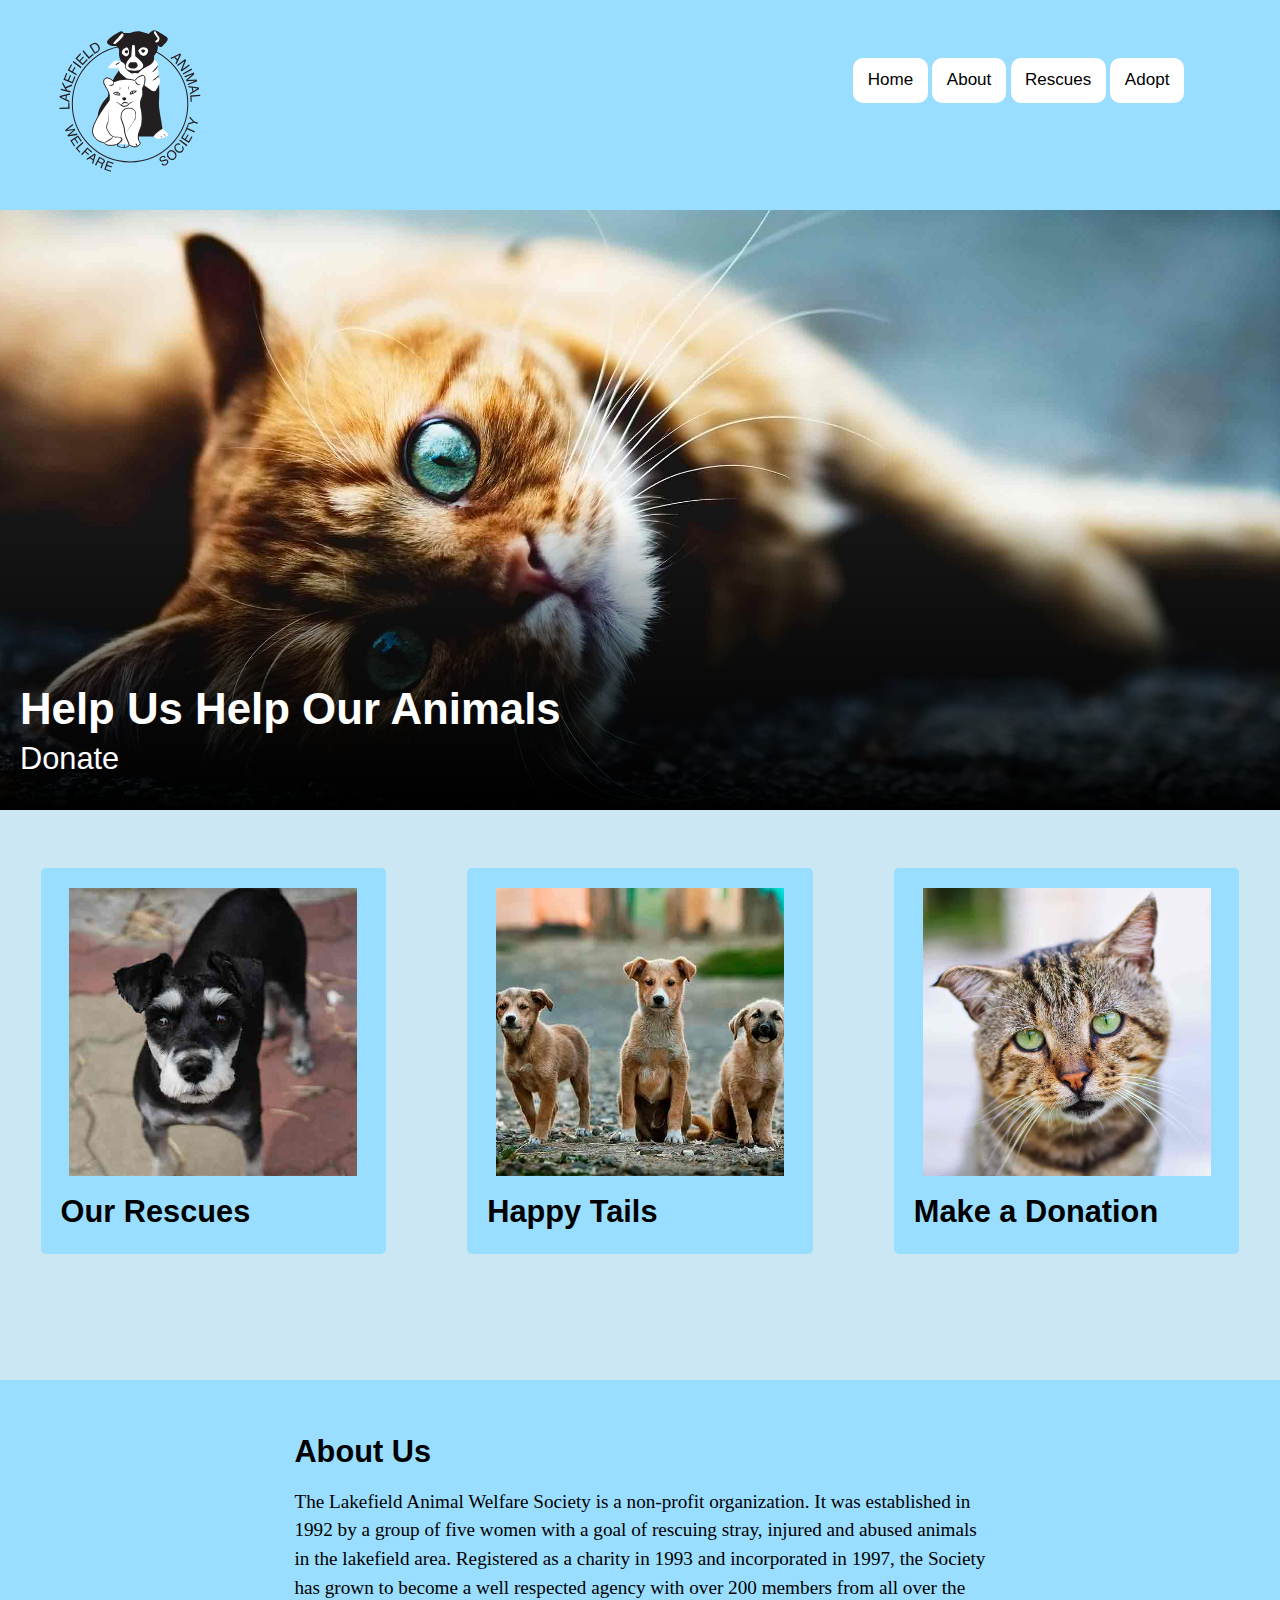
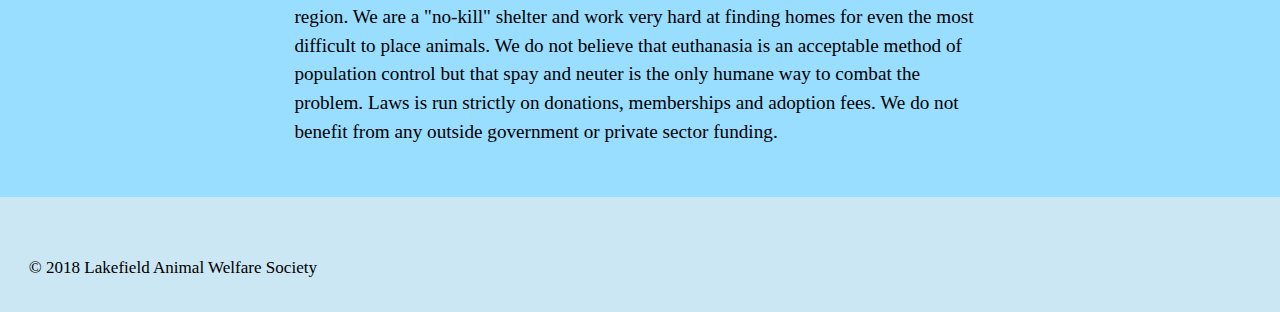
<file: index.html>
<!DOCTYPE html>
<html lang="en-ca">
<head>
  <meta charset="utf-8">
  <title>Home Page</title>
  <meta name="viewport" content="width=device-width,initial-scale=1">
  <link href="css/modules.css" rel="stylesheet">
  <link href="css/grid.css" rel="stylesheet">
  <link href="css/type.css" rel="stylesheet">
  <link href="css/main.css" rel="stylesheet">
  <link rel="shortcut icon" href="favicon.ico">
  <link rel="apple-touch-icon" href="/favicon-196.png">
</head>
<body>

  <ul class="skip-links">
    <li><a href="#main">Jump to main content</a></li>
    <li><a href="#nav">Jump to navigation</a></li>
  </ul>

  <header class="grid" role="banner">
    <div class="unit xs-1 s-1 m-2-3 l-2-3 push">
      <img class="logo gutter-2 pad-t" src="images/icon.svg" alt="Logo icon">
    </div>

    <nav id="nav" class="unit xs-1 s-1 m-1-3 l-1-3 push pad-t-2" role="navigation" tabindex="0">
      <ul class="list-group-inline">
        <li class="gutter-1-2 btn btn-light"><a class="milli" href="index.html">Home</a></li>
        <li class="gutter-1-2 btn btn-light"><a class="milli" href="index.html#about">About</a></li>
        <li class="gutter-1-2 btn btn-light"><a class="milli" href="rescues.html">Rescues</a></li>
        <li class="gutter-1-2 btn btn-light"><a class="milli" href="adopt.html">Adopt</a></li>
      </ul>
    </nav>

  </header>

  <main id="main" role="main" tabindex="0">

    <section class="banner relative push-2">
      <div class="absolute banner-content">
        <h1 class="push-0 yotta">Help Us Help Our Animals</h1>
        <a class="button banner-btn peta" href="#">Donate</a>
      </div>

    </section>

    <section class="grid pad-b-2 cards-section">
      <div class="unit xs-1 s-1 m-1-3 l-1-3 text-center card push">
        <a href="rescues.html">
          <div class="embed embed-1by1">
            <img class="embed-item img-flex card-img" src="images/black-dog.jpg" alt="Photo of small black dog">
          </div>
          <h2 class="card-text pad-t-1-2 push-0">Our Rescues</h2>
        </a>
      </div>
      <div class="unit xs-1 s-1 m-1-3 l-1-3 text-center card push">
        <a href="#">
          <div class="embed embed-1by1">
            <img class="embed-item img-flex card-img" src="images/three-dogs.jpg" alt="Photo of three puppies">
          </div>
          <h2 class="card-text pad-t-1-2 push-0">Happy Tails</h2>
        </a>
      </div>
      <div class="unit xs-1 s-1 m-1-3 l-1-3 text-center card push">
        <a href="#">
          <div class="embed embed-1by1">
            <img class="embed-item img-flex card-img" src="images/sad-cat.jpg" alt="Photo of sad looking cat">
          </div>
          <h2 class="card-text pad-t-1-2 push-0">Make a Donation</h2>
        </a>
      </div>

    </section>

    <section class="about push" id="about">
      <div class="max-length">
        <h2 class="about-content pad-b-1-2">About Us</h2>
        <p class="about-content">The Lakefield Animal Welfare Society is a non-profit organization. It was established in 1992 by a group of five women with a goal of rescuing stray, injured and abused animals in the lakefield area. Registered as a charity in 1993 and incorporated in 1997, the Society has grown to become a well respected agency with over 200 members from all over the region. We are a "no-kill" shelter and work very hard at finding homes for even the most difficult to place animals. We do not believe that euthanasia is an acceptable method of population control but that spay and neuter is the only humane way to combat the problem. Laws is run strictly on donations, memberships and adoption fees. We do not benefit from any outside government or private sector funding.</p>
      </div>
    </section>

  </main>

  <footer class="gutter pad-t" role="contentinfo">
    <p class="milli">© 2018 Lakefield Animal Welfare Society</p>
  </footer>
</body>
</html>
</file>
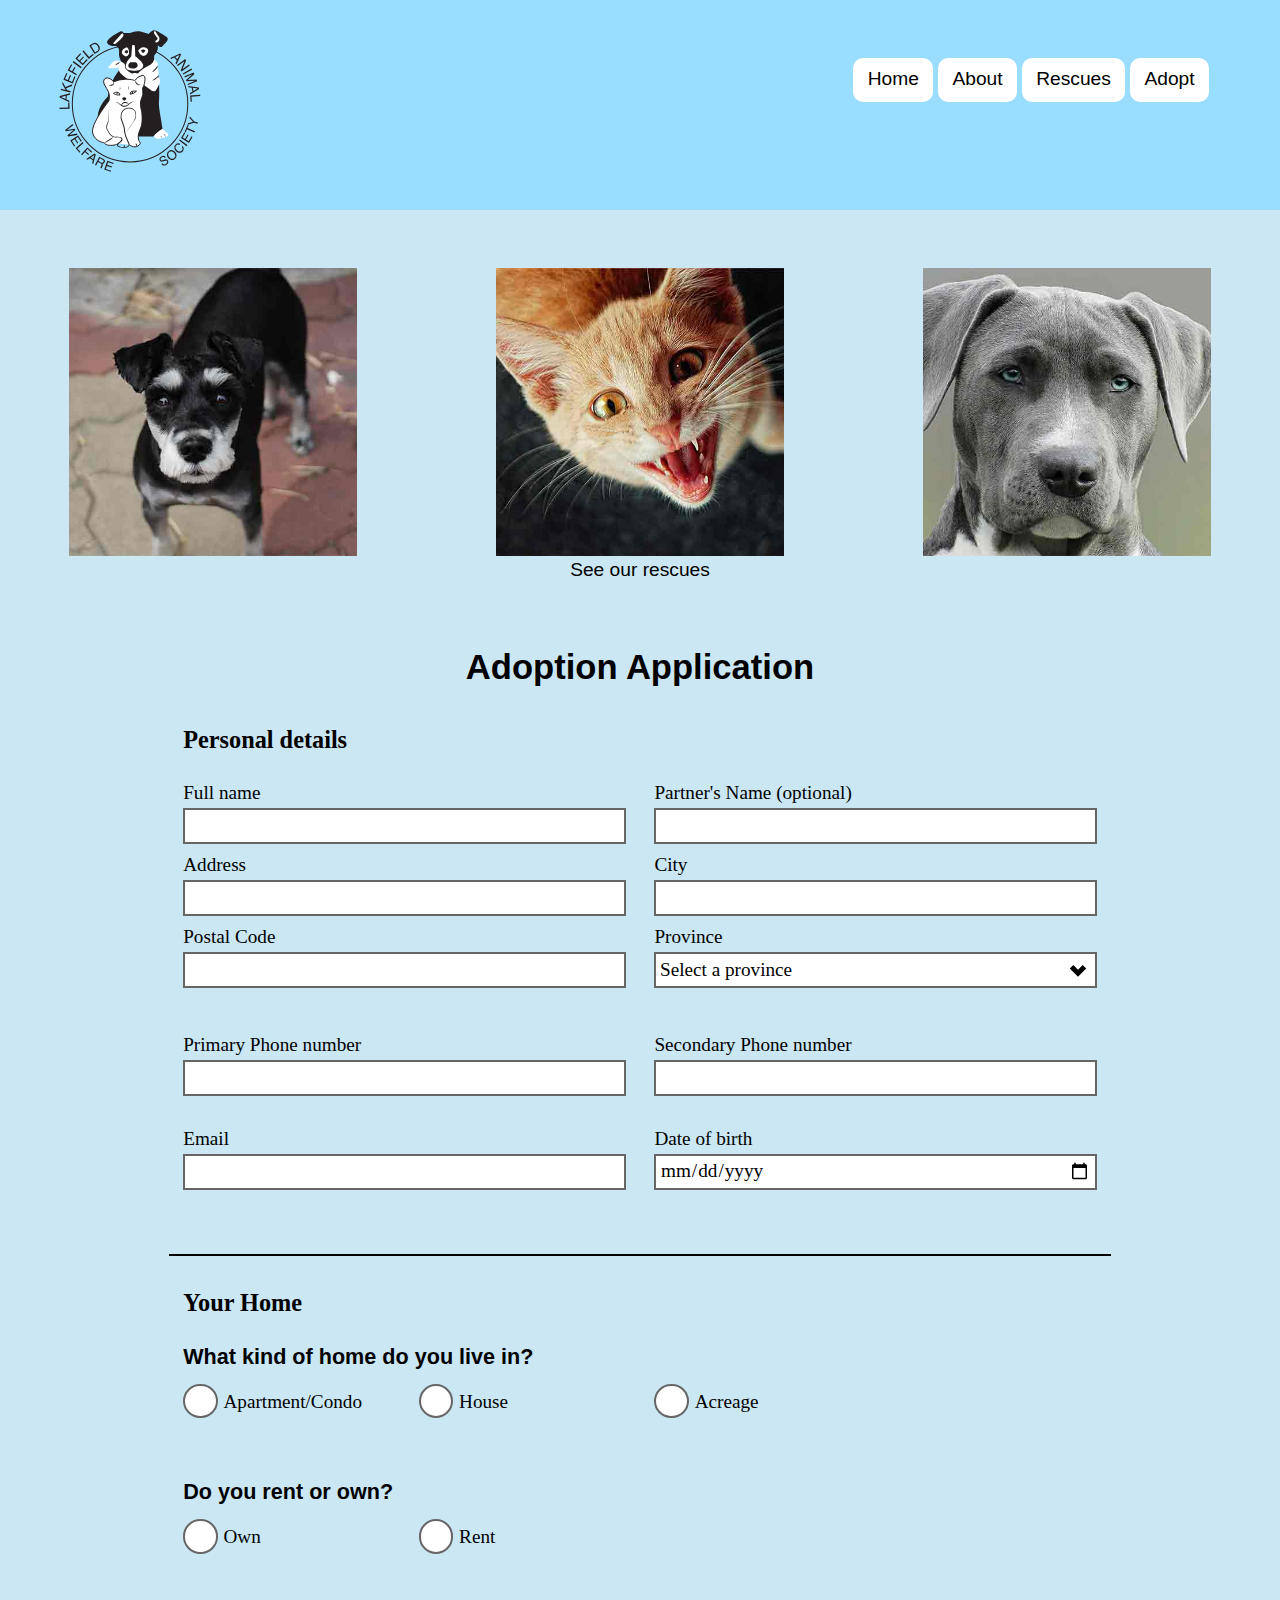
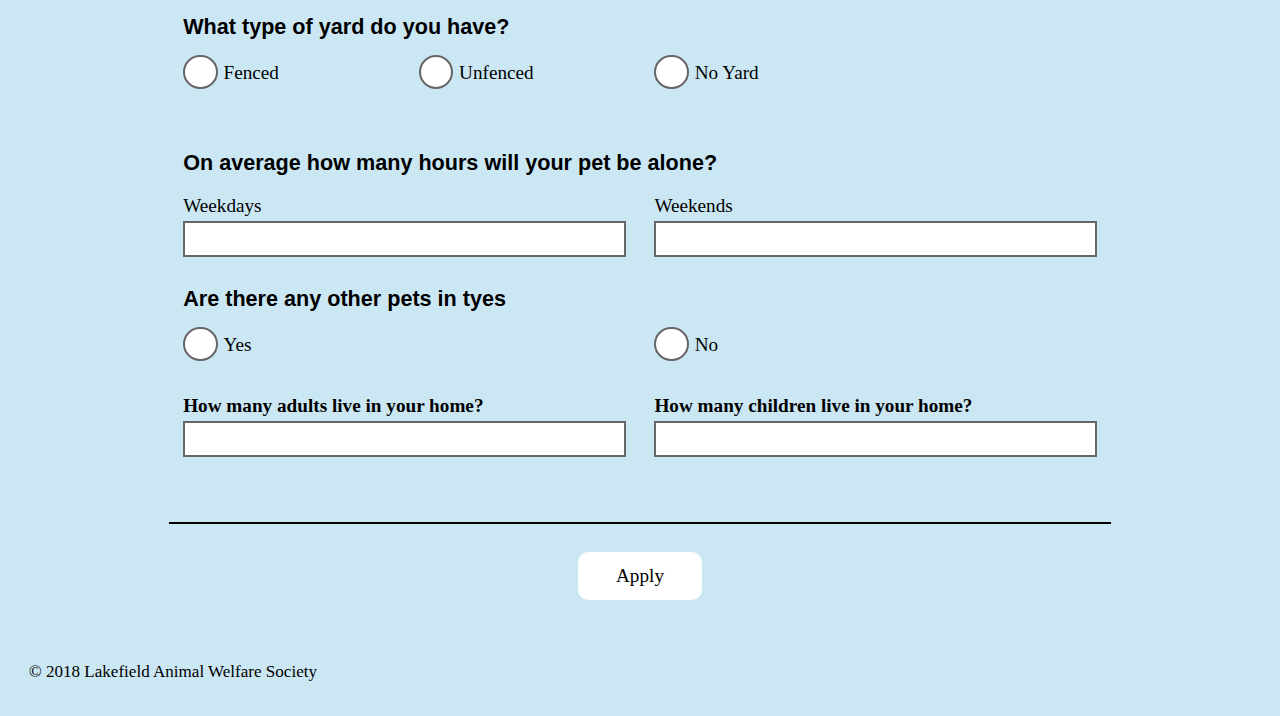
<file: adopt.html>
<!DOCTYPE html>
<html lang="en-ca">
<head>
  <meta charset="utf-8">
  <title>Adoption form</title>
  <meta name="viewport" content="width=device-width,initial-scale=1">
  <link href="css/modules.css" rel="stylesheet">
  <link href="css/grid.css" rel="stylesheet">
  <link href="css/type.css" rel="stylesheet">
  <link href="css/main.css" rel="stylesheet">
  <link rel="shortcut icon" href="favicon.ico">
  <link rel="apple-touch-icon" href="/favicon-196.png">
</head>
<body>

  <ul class="skip-links">
    <li><a href="#main">Jump to main content</a></li>
    <li><a href="#nav">Jump to navigation</a></li>
  </ul>

  <header class="grid push-2" role="banner">
    <div class="unit xs-1 s-1 m-2-3 l-2-3 push">
      <img class="logo gutter-2 pad-t" src="images/icon.svg" alt="Logo icon">
    </div>

    <nav id="nav" class="unit xs-1 s-1 m-1-3 l-1-3 push pad-t-2" role="navigation" tabindex="0">
      <ul class="list-group-inline">
        <li class="gutter-1-2 btn btn-light"><a href="index.html">Home</a></li>
        <li class="gutter-1-2 btn btn-light"><a href="index.html#about">About</a></li>
        <li class="gutter-1-2 btn btn-light"><a href="rescues.html">Rescues</a></li>
        <li class="gutter-1-2 btn btn-light"><a href="adopt.html">Adopt</a></li>
      </ul>
    </nav>

  </header>

  <main id="main" role="main" tabindex="0">
    <a href="rescues.html">
      <div class="grid">
        <div class="unit xs-1-3 s-1-3 m-1-3 l-1-3 embed embed-1by1 adopt-img">
          <img class="embed-item img-flex" src="images/black-dog.jpg" role="presentation" alt="">
        </div>
        <div class="unit xs-1-3 s-1-3 m-1-3 l-1-3 embed embed-1by1 adopt-img">
          <img class="embed-item img-flex" src="images/meow-cat.jpg" role="presentation" alt="">
        </div>
        <div class="unit xs-1-3 s-1-3 m-1-3 l-1-3 embed embed-1by1 adopt-img">
          <img class="embed-item img-flex" src="images/grey-dog.jpg" role="presentation" alt="">
        </div>
      </div>
      <p class="text-center">See our rescues</p>
    </a>
    <section>
      <form class="push-0 gutter pad-t" action="thanks.html">
        <h1 class="text-center">Adoption Application</h1>

        <fieldset>
          <legend class="push-1-2 giga gutter-1-2">Personal details</legend>
          <div class="grid">
            <div class="push-1-4 unit xs-1 s-1 m-1-2 l-1-2 xl-1-2 gutter-1-2">
              <label for="name">Full name</label>
              <input id="name" name="name" required>
            </div>
            <div class="push-1-4 unit xs-1 s-1 m-1-2 l-1-2 xl-1-2 gutter-1-2">
              <label for="partner-name">Partner's Name (optional)</label>
              <input id="partner-name" name="partner-name">
            </div>
            <div class="push-1-4 unit xs-1 s-1 m-1-2 l-1-2 xl-1-2 gutter-1-2">
              <label for="address">Address</label>
              <input id="address" name="address">
            </div>
            <div class="push-1-4 unit xs-1 s-1 m-1-2 l-1-2 xl-1-2 gutter-1-2">
              <label for="city">City</label>
              <input id="city" name="city">
            </div>
            <div class="push-1-4 unit xs-1 s-1 m-1-2 l-1-2 xl-1-2 gutter-1-2">
              <label for="postal-code">Postal Code</label>
              <input id="postal-code" name="postal-code">
            </div>
            <div class="push pad-b-1-2 unit xs-1 s-1 m-1-2 l-1-2 xl-1-2 gutter-1-2">
              <label for="province">Province</label>
              <select id="province" name="province">
                <option value="">Select a province</option>
                <option>Alberta</option>
                <option>British Columbia</option>
                <option>Manitoba</option>
                <option>New Brunswick</option>
                <option>Newfoundland & Labrador</option>
                <option>Northwest Territories</option>
                <option>Nova Scotia</option>
                <option>Nunavut</option>
                <option>Ontario</option>
                <option>Prince Edward Island</option>
                <option>Québec</option>
                <option>Saskatchewan</option>
                <option>Yukon</option>
              </select>
            </div>
            <div class="push unit xs-1 s-1 m-1-2 l-1-2 xl-1-2 gutter-1-2">
              <label for="number-1"> Primary Phone number</label>
              <input id="number-1" type="number" name="primary-number">
            </div>
            <div class="push unit xs-1 s-1 m-1-2 l-1-2 xl-1-2 gutter-1-2">
              <label for="number-2">Secondary Phone number</label>
              <input id="number-2" type="number" name="secondary-number">
            </div>
            <div class="push unit xs-1 s-1 m-1-2 l-1-2 xl-1-2 gutter-1-2">
              <label for="email">Email</label>
              <input id="email" type="email" name="email">
            </div>
            <div class="push unit xs-1 s-1 m-1-2 l-1-2 xl-1-2 gutter-1-2">
              <label for="dob">Date of birth</label>
              <input id="dob" type="date" name="date">
            </div>
          </div>
        </fieldset>

        <hr>

        <fieldset>
          <legend class="push-1-2 giga gutter-1-2">Your Home</legend>
          <div class="grid">
            <h2 class="mega bold push-1-2 unit xs-1 s-1 m-1 l-1 xl-1 gutter-1-2">What kind of home do you live in?</h2>
            <div class="push-2 unit xs-1-3 s-1-3 m-1-4 l-1-4 xl-1-6 gutter-1-2">
              <input class="radio" id="apartment-condo" type="radio" name="apartment">
              <label for="apartment-condo">Apartment/Condo</label>
            </div>
            <div class="push-2 unit xs-1-3 s-1-3 m-1-4 l-1-4 xl-1-6 gutter-1-2">
              <input class="radio" id="house" type="radio" name="house">
              <label for="house">House</label>
            </div>
            <div class="push-2 unit xs-1-3 s-1-3 m-1-4 l-1-4 xl-1-6 gutter-1-2">
              <input class="radio" id="acreage" type="radio" name="acreage">
              <label for="acreage">Acreage</label>
            </div>
            <h2 class="mega bold push-1-2 unit xs-1 s-1 m-1 l-1 xl-1 gutter-1-2">Do you rent or own?</h2>
            <div class="push-2 unit xs-1-3 s-1-3 m-1-4 l-1-4 xl-1-6 gutter-1-2">
              <input id="own" type="radio" name="own">
              <label for="own">Own</label>
            </div>
            <div class="push-2 unit xs-1-3 s-1-3 m-1-4 l-1-4 xl-1-6 gutter-1-2">
              <input id="rent" type="radio" name="rent">
              <label for="rent">Rent</label>
            </div>
            <h2 class="mega bold push-1-2 unit xs-1 s-1 m-1 l-1 xl-1 gutter-1-2">What type of yard do you have?</h2>
            <div class="push-2 unit xs-1-3 s-1-3 m-1-4 l-1-4 xl-1-6 gutter-1-2">
              <input id="fenced" type="radio" name="fenced">
              <label for="fenced">Fenced</label>
            </div>
            <div class="push-2 unit xs-1-3 s-1-3 m-1-4 l-1-4 xl-1-6 gutter-1-2">
              <input id="unfenced" type="radio" name="unfenced">
              <label for="unfenced">Unfenced</label>
            </div>
            <div class="push-2 unit xs-1-3 s-1-3 m-1-4 l-1-4 xl-1-6 gutter-1-2">
              <input id="no-yard" type="radio" name="no-yard">
              <label for="no-yard">No Yard</label>
            </div>
            <h2 class="mega bold push-1-2 unit xs-1 s-1 m-1 l-1 xl-1 gutter-1-2">On average how many hours will your pet be alone?</h2>
            <div class="push unit xs-1 s-1 m-1-2 l-1-2 xl-1-2 gutter-1-2">
              <label for="weekdays">Weekdays</label>
              <input id="weekdays" type="number" name="weekdays">
            </div>
            <div class="push unit xs-1 s-1 m-1-2 l-1-2 xl-1-2 gutter-1-2">
              <label for="weekends">Weekends</label>
              <input id="weekends" type="number" name="weekends">
            </div>
            <h2 class="mega bold push-1-2 unit xs-1 s-1 m-1 l-1 xl-1 gutter-1-2">Are there any other pets in tyes</h2>
            <div class="push unit xs-1 s-1 m-1-2 l-1-2 xl-1-2 gutter-1-2">
              <input id="yes-1" type="radio" name="yes">
              <label for="yes-1">Yes</label>
            </div>
            <div class="push unit xs-1 s-1 m-1-2 l-1-2 xl-1-2 gutter-1-2">
              <input id="no-1" type="radio" name="no">
              <label for="no-1">No</label>
            </div>
            <div class="push unit xs-1 s-1 m-1-2 l-1-2 xl-1-2 gutter-1-2">
              <label for="adults" class="bold">How many adults live in your home?</label>
              <input id="adults" type="number" name="adults">
            </div>
            <div class="push-1-2 unit xs-1 s-1 m-1-2 l-1-2 xl-1-2 gutter-1-2">
              <label for="children" class="bold">How many children live in your home?</label>
              <input id="children" type="number" name="children">
            </div>
          </div>
        </fieldset>

        <hr>

        <div class="push unit-content-center">
          <button class="apply-btn btn-light" type="submit">Apply</button>
        </div>
      </form>
    </section>

  </main>

  <footer class="gutter pad-t" role="contentinfo">
    <p class="milli">© 2018 Lakefield Animal Welfare Society</p>
  </footer>

</body>
</html>
</file>
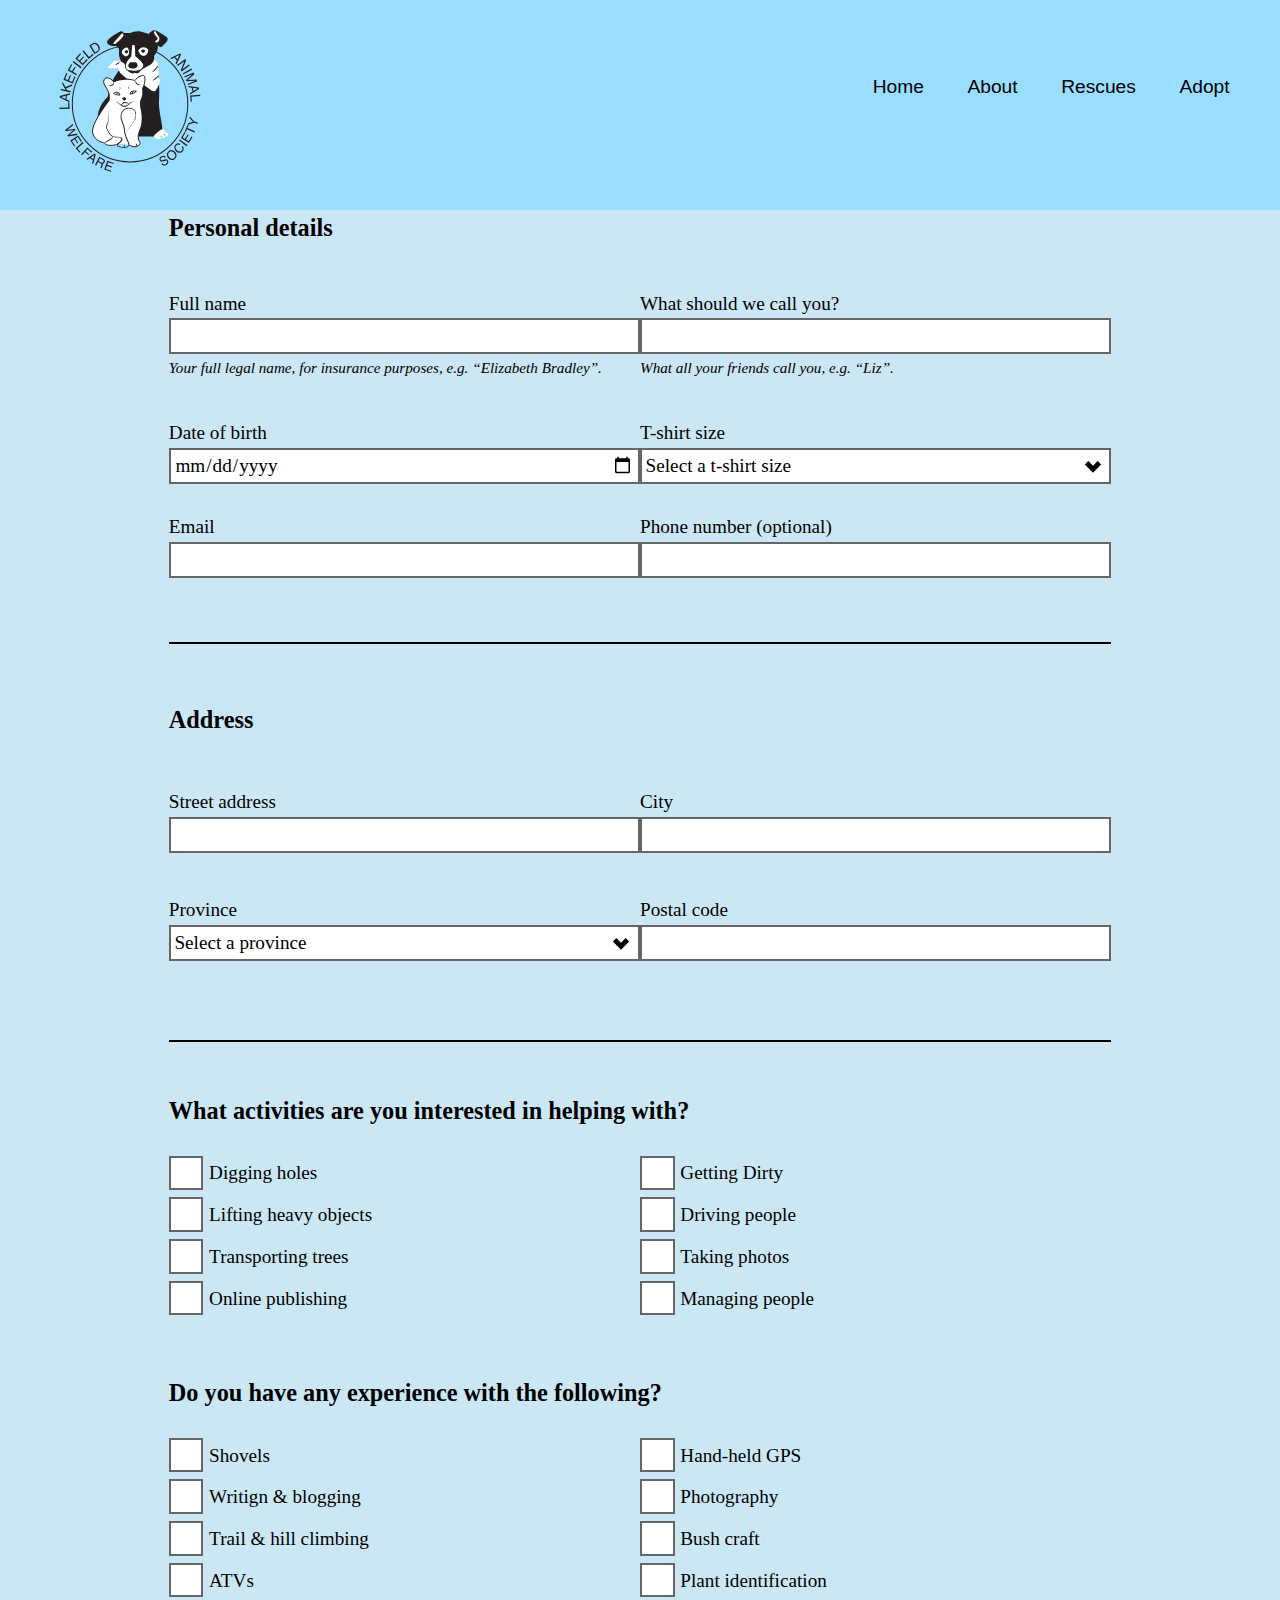
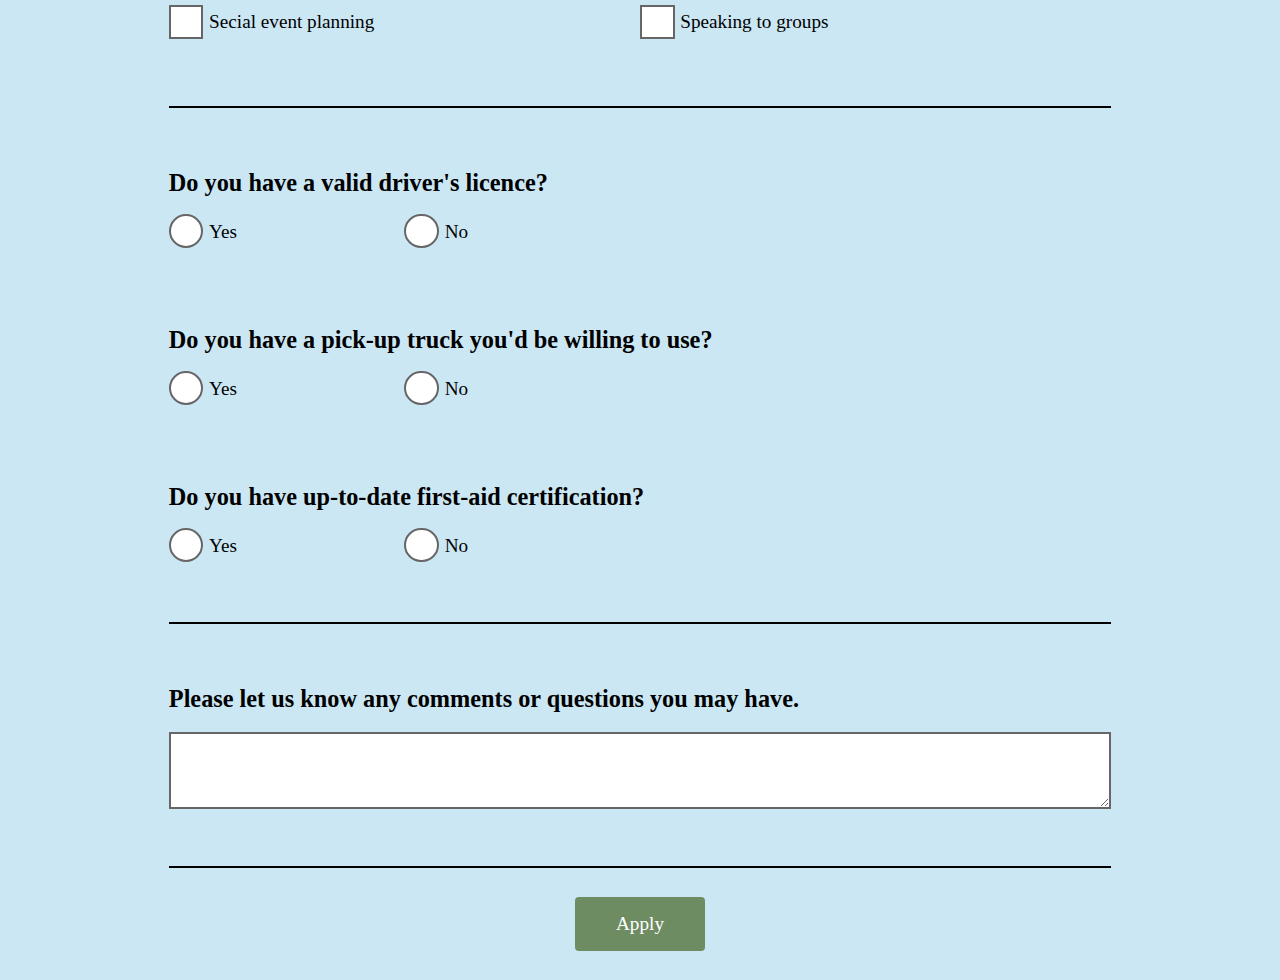
<file: application.html>
<!DOCTYPE html>
<html lang="en-ca">
<head>
  <meta charset="utf-8">
  <title>Animal Rescue Website</title>
  <meta name="viewport" content="width=device-width,initial-scale=1">
  <link href="css/modules.css" rel="stylesheet">
  <link href="css/grid.css" rel="stylesheet">
  <link href="css/type.css" rel="stylesheet">
  <link href="css/main.css" rel="stylesheet">
</head>
<body>

  <header class="grid">
    <div class="unit xs-1 s-1 m-2-3 l-2-3 push">
      <img class="logo gutter-2 pad-t" src="images/icon.svg" alt="">
    </div>

    <nav class="unit xs-1 s-1 m-1-3 l-1-3 push pad-t-2">
      <ul class="list-group-inline">
        <li class="gutter-1-2"><a class="" href="index.html">Home</a></li>
        <li class="gutter-1-2"><a class="" href="index.html#about">About</a></li>
        <li class="gutter-1-2"><a class="" href="rescues.html">Rescues</a></li>
        <li class="gutter-1-2"><a class="" href="application.html">Adopt</a></li>
      </ul>
    </nav>

  </header>

  <main>
    <form class="push-0 gutter">

        <fieldset>
          <legend class="push pad-b-1-4 giga">Personal details</legend>
          <div class="grid">
            <div class="push-1-4 unit xs-1 s-1 m-1-2 l-1-2 xl-1-2 ">
              <label for="name">Full name</label>
              <input id="name" name="name">
              <p class="italic micro">Your full legal name, for insurance purposes, e.g. “Elizabeth Bradley”.</p>
            </div>
            <div class="push-1-4 unit xs-1 s-1 m-1-2 l-1-2 xl-1-2">
              <label for="nickname">What should we call you?</label>
              <input id="nickname" name="nickname">
              <p class="italic micro">What all your friends call you, e.g. “Liz”.</p>
            </div>
            <div class="push unit xs-1 s-1 m-1-2 l-1-2 xl-1-2">
              <label for="dob">Date of birth</label>
              <input id="dob" type="date" name="date">
            </div>
            <div class="push unit xs-1 s-1 m-1-2 l-1-2 xl-1-2">
              <label for="shirt-size">T-shirt size</label>
              <select id="shirt-size" name="shirt-size">
                <option value="">Select a t-shirt size</option>
                <option>Fitted: XS</option>
                <option>Fitted: S</option>
                <option>Fitted: M</option>
                <option>Fitted: L</option>
                <option>Fitted: XL</option>
                <option>Straight-cut: XS</option>
                <option>Straight-cut: S</option>
                <option>Straight-cut: M</option>
                <option>Straight-cut: L</option>
                <option>Straight-cut: XL</option>
              </select>
            </div>
            <div class="push unit xs-1 s-1 m-1-2 l-1-2 xl-1-2">
              <label for="email">Email</label>
              <input id="email" type="email" name="email">
            </div>
            <div class="push unit xs-1 s-1 m-1-2 l-1-2 xl-1-2">
              <label for="number">Phone number (optional)</label>
              <input id="number" type="tel" name="number">
            </div>
          </div>
        </fieldset>

        <hr>

        <fieldset>
          <legend class="giga push pad-t pad-b-1-2">Address</legend>
          <div class="grid">

            <div class="push pad-b-1-2 unit xs-1 s-1 m-1-2 l-1-2 xl-1-2">
              <label for="street">Street address</label>
              <input id="street" name="street">
            </div>
            <div class="push pad-b-1-2 unit xs-1 s-1 m-1-2 l-1-2 xl-1-2">
              <label for="city">City</label>
              <input id="city" name="city">
            </div>
            <div class="push pad-b-1-2 unit xs-1 s-1 m-1-2 l-1-2 xl-1-2">
              <label for="province">Province</label>
              <select id="province" name="province">
                <option value="">Select a province</option>
                <option>Alberta</option>
                <option>British Columbia</option>
                <option>Manitoba</option>
                <option>New Brunswick</option>
                <option>Newfoundland & Labrador</option>
                <option>Northwest Territories</option>
                <option>Nova Scotia</option>
                <option>Nunavut</option>
                <option>Ontario</option>
                <option>Prince Edward Island</option>
                <option>Québec</option>
                <option>Saskatchewan</option>
                <option>Yukon</option>
              </select>
            </div>
            <div class="push pad-b-1-2 unit xs-1 s-1 m-1-2 l-1-2 xl-1-2">
              <label for="postal-code">Postal code</label>
              <input id="postal-code" name="postal-code">
            </div>
          </div>
        </fieldset>

        <hr>

        <fieldset>
          <div class="grid">

            <label class="giga bold push pad-t-1-2 unit">What activities are you interested in helping with?</label>
            <div class="unit xs-1 s-1">

              <div class="grid">
                <div class="push-1-4 unit xs-1 s-1 m-1-2 l-1-2 xl-1-2">
                  <input id="digging" type="checkbox" name="digging">
                  <label for="digging">Digging holes</label>
                </div>

                <div class="push-1-4 unit xs-1 s-1 m-1-2 l-1-2 xl-1-2">
                  <input id="dirty" type="checkbox" name="dirty">
                  <label for="dirty">Getting Dirty</label>
                </div>

                <div class="push-1-4 unit xs-1 s-1 m-1-2 l-1-2 xl-1-2">
                  <input id="lifting" type="checkbox" name="lifting">
                  <label for="lifting">Lifting heavy objects</label>
                </div>

                <div class="push-1-4 unit xs-1 s-1 m-1-2 l-1-2 xl-1-2">
                  <input id="driving" type="checkbox" name="driving">
                  <label for="driving">Driving people</label>
                </div>

                <div class="push-1-4 unit xs-1 s-1 m-1-2 l-1-2 xl-1-2">
                  <input id="transporting" type="checkbox" name="transporting">
                  <label for="transporting">Transporting trees</label>
                </div>

                <div class="push-1-4 unit xs-1 s-1 m-1-2 l-1-2 xl-1-2">
                  <input id="photos" type="checkbox" name="photos">
                  <label for="photos">Taking photos</label>
                </div>

                <div class="push-1-4 unit xs-1 s-1 m-1-2 l-1-2 xl-1-2">
                  <input id="publishing" type="checkbox" name="publishing">
                  <label for="publishing">Online publishing</label>
                </div>

                <div class="push-2 unit xs-1 s-1 m-1-2 l-1-2 xl-1-2">
                  <input id="managing" type="checkbox" name="managing">
                  <label for="managing">Managing people</label>
                </div>
              </div>

            </div>

            <label class="giga bold push unit">Do you have any experience with the following?</label>
            <div class="unit xs-1">

              <div class="grid">
                <div class="push-1-4 unit xs-1 s-1 m-1-2 l-1-2 xl-1-2">
                  <input id="shovels" type="checkbox" name="shovels">
                  <label for="shovels">Shovels</label>
                </div>

                <div class="push-1-4 unit xs-1 s-1 m-1-2 l-1-2 xl-1-2">
                  <input id="gps" type="checkbox" name="gps">
                  <label for="gps">Hand-held GPS</label>
                </div>

                <div class="push-1-4 unit xs-1 s-1 m-1-2 l-1-2 xl-1-2">
                  <input id="writing" type="checkbox" name="writing">
                  <label for="writing">Writign & blogging</label>
                </div>

                <div class="push-1-4 unit xs-1 s-1 m-1-2 l-1-2 xl-1-2">
                  <input id="photography" type="checkbox" name="photography">
                  <label for="photography">Photography</label>
                </div>

                <div class="push-1-4 unit xs-1 s-1 m-1-2 l-1-2 xl-1-2">
                  <input id="climbing" type="checkbox" name="climbing">
                  <label for="climbing">Trail & hill climbing</label>
                </div>

                <div class="push-1-4 unit xs-1 s-1 m-1-2 l-1-2 xl-1-2">
                  <input id="bush-craft" type="checkbox" name="bush-craft">
                  <label for="bush-craft">Bush craft</label>
                </div>

                <div class="push-1-4 unit xs-1 s-1 m-1-2 l-1-2 xl-1-2">
                  <input id="atv" type="checkbox" name="atv">
                  <label for="atv">ATVs</label>
                </div>

                <div class="push-1-4 unit xs-1 s-1 m-1-2 l-1-2 xl-1-2">
                  <input id="identification" type="checkbox" name="identification">
                  <label for="identification">Plant identification</label>
                </div>

                <div class="push-1-4 unit xs-1 s-1 m-1-2 l-1-2 xl-1-2">
                  <input id="event-planning" type="checkbox" name="event-planning">
                  <label for="event-planning">Secial event planning</label>
                </div>

                <div class="push unit xs-1 s-1 m-1-2 l-1-2 xl-1-2">
                  <input id="speaking" type="checkbox" name="speaking">
                  <label for="speaking">Speaking to groups</label>
                </div>
              </div>
            </div>
          </div>
        </fieldset>

        <hr>

        <div class="grid">
          <label class="giga bold push-1-2 pad-t unit xs-1 s-1 m-1 l-1 xl-1">Do you have a valid driver's licence?</label>
          <div class="push-2 unit xs-1-3 s-1-3 m-1-4 l-1-4 xl-1-6">
            <input id="yes-1" type="radio" name="yes-1">
            <label for="yes-1">Yes</label>
          </div>
          <div class="push-2 unit xs-1-3 s-1-3 m-1-4 l-1-4 xl-1-6">
            <input id="no-1" type="radio" name="no-1">
            <label for="no-1">No</label>
          </div>

          <label class="giga bold push-1-2 pad-t-1-2 unit xs-1 s-1 m-1 l-1 xl-1">Do you have a pick-up truck you'd be willing to use?</label>
          <div class="push-2 unit xs-1-3 s-1-3 m-1-4 l-1-4 xl-1-6">
            <input id="yes-2" type="radio" name="yes-2">
            <label for="yes-2">Yes</label>
          </div>
          <div class="push-2 unit xs-1-3 s-1-3 m-1-4 l-1-4 xl-1-6">
            <input id="no-2" type="radio" name="no-2">
            <label for="no-2">No</label>
          </div>

          <label class="giga bold push-1-2 pad-t-1-2 unit xs-1 s-1 m-1 l-1 xl-1">Do you have up-to-date first-aid certification?</label>
          <div class="push-2 unit xs-1-3 s-1-3 m-1-4 l-1-4 xl-1-6">
            <input id="yes-3" type="radio" name="yes-3">
            <label for="yes-3">Yes</label>
          </div>
          <div class="push-2 unit xs-1-3 s-1-3 m-1-4 l-1-4 xl-1-6">
            <input id="no-3" type="radio" name="no-3">
            <label for="no-3">No</label>
          </div>
        </div>

        <hr>
        <div class="push-2 pad-t unit xs-1 s-1 m-1 l-1 xl-1">
          <label class="push-1-2 giga bold" for="comments">Please let us know any comments or questions you may have.</label>
          <textarea id="comments" name="comments"></textarea>
        </div>

        <hr>

        <div class="push unit-content-center">
          <button type="submit">Apply</button>
        </div>
      </form>

  </main>

</body>
</file>
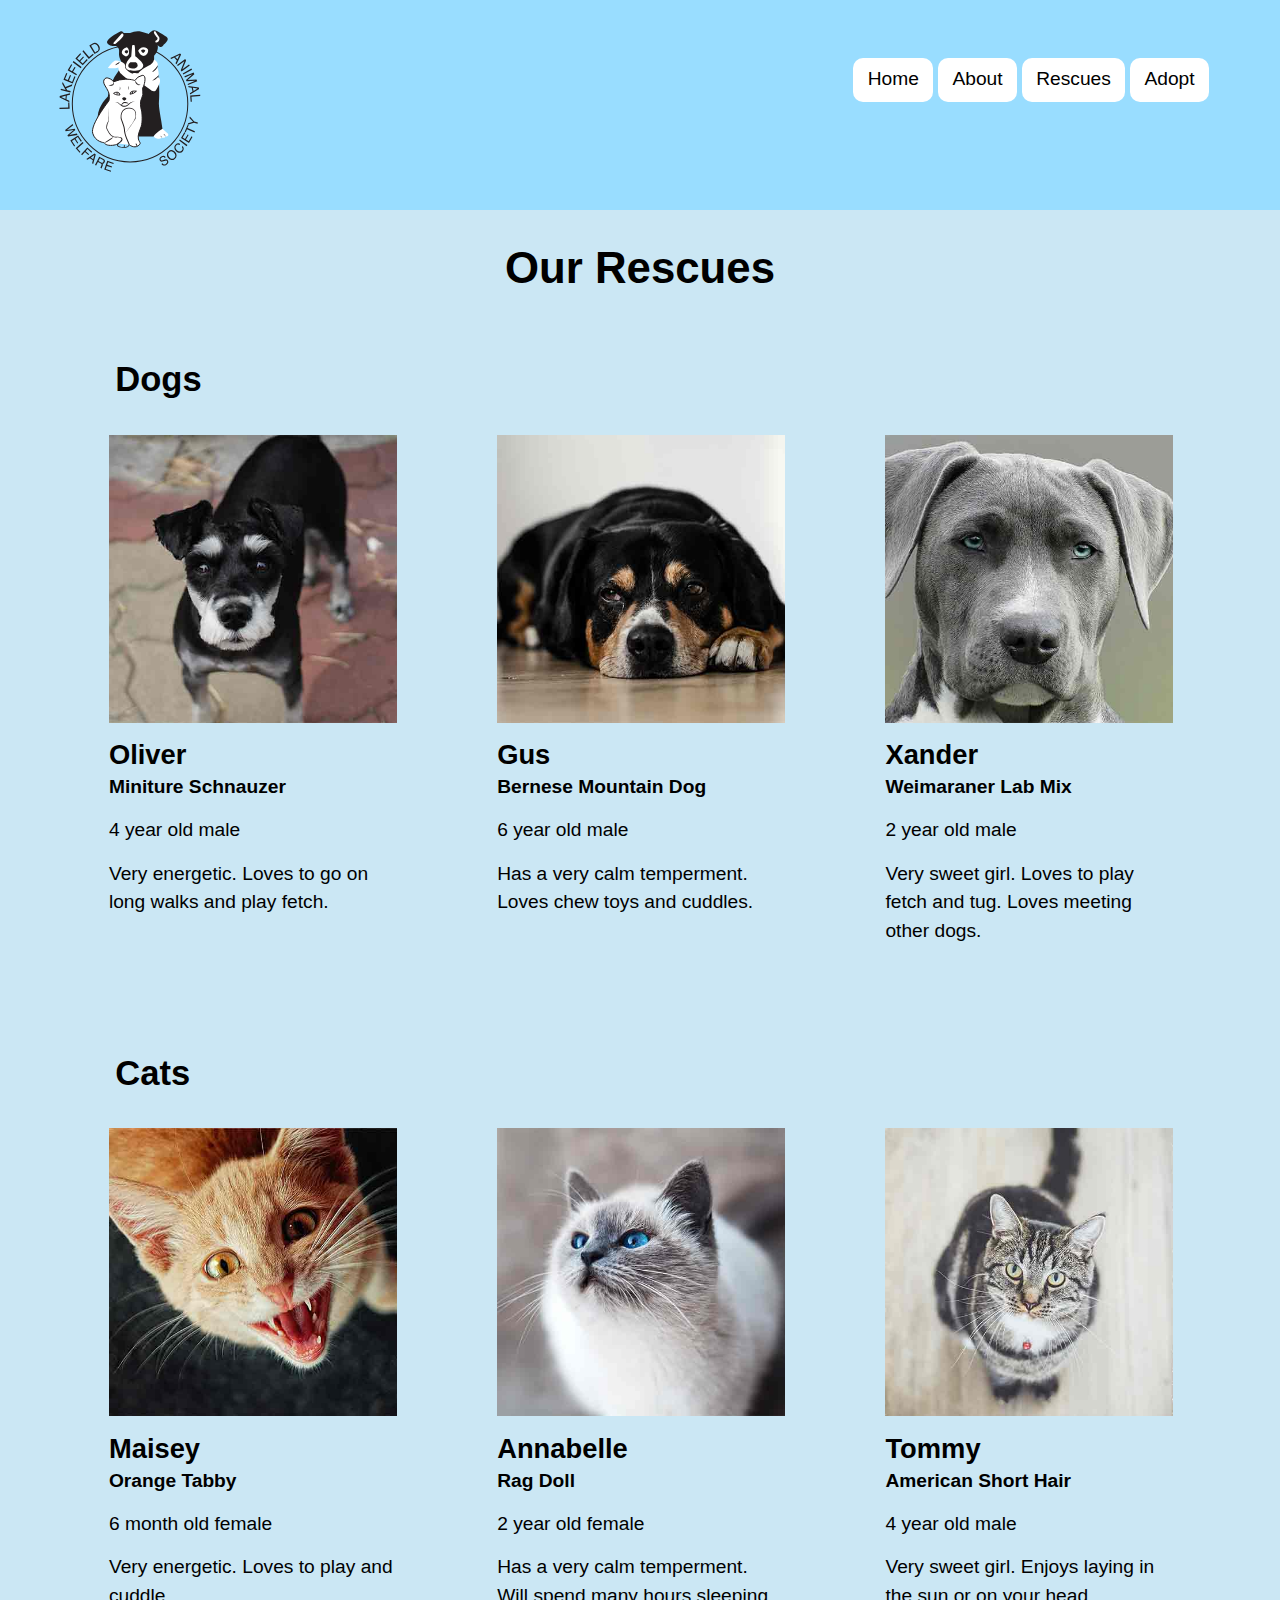
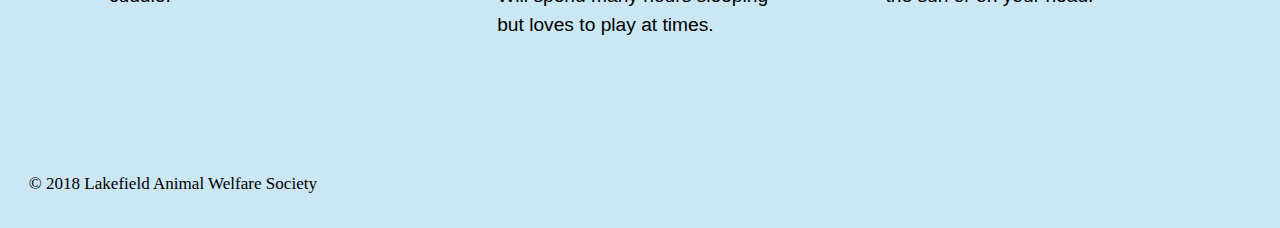
<file: rescues.html>
<!DOCTYPE html>
<html lang="en-ca">
<head>
  <meta charset="utf-8">
  <title>Animals For Adoption</title>
  <meta name="viewport" content="width=device-width,initial-scale=1">
  <link href="css/modules.css" rel="stylesheet">
  <link href="css/grid.css" rel="stylesheet">
  <link href="css/type.css" rel="stylesheet">
  <link href="css/main.css" rel="stylesheet">
  <link rel="shortcut icon" href="favicon.ico">
  <link rel="apple-touch-icon" href="/favicon-196.png">
</head>
<body>

  <ul class="skip-links">
    <li><a href="#main">Jump to main content</a></li>
    <li><a href="#nav">Jump to navigation</a></li>
  </ul>

  <header class="grid" role="banner">
    <div class="unit xs-1 s-1 m-2-3 l-2-3 push">
      <img class="logo gutter-2 pad-t" src="images/icon.svg" alt="Logo icon">
    </div>

    <nav id="nav" class="unit xs-1 s-1 m-1-3 l-1-3 push pad-t-2" role="navigation" tabindex="0">
      <ul class="list-group-inline">
        <li class="gutter-1-2 btn btn-light"><a href="index.html">Home</a></li>
        <li class="gutter-1-2 btn btn-light"><a href="index.html#about">About</a></li>
        <li class="gutter-1-2 btn btn-light"><a href="rescues.html">Rescues</a></li>
        <li class="gutter-1-2 btn btn-light"><a href="adopt.html">Adopt</a></li>
      </ul>
    </nav>

  </header>

  <main id="main" role="main" tabindex="0">

    <h1 class="push-2 text-center pad-t yotta">Our Rescues</h1>

    <section class="grid pad-b-2 cards-section gutter-2">
      <div class="unit xs-1 s-1 m-1 l-1 gutter-2">
        <h2 class="exa push-0">Dogs</h2>
      </div>
      <div class="unit xs-1 s-1 m-1-3 l-1-3 text-center animal-card">
        <a href="rescues.html">
          <div class="embed embed-1by1">
            <img class="embed-item img-flex animal-card-img" src="images/black-dog.jpg" alt="Photo of small black dog">
          </div>
          <h3 class="animal-card-text pad-t-1-2 push-0">Oliver</h3>
          <p class="push-1-2 bold">Miniture Schnauzer</p>
          <p class="push-1-2">4 year old male</p>
          <p class="push-1-2">Very energetic. Loves to go on long walks and play fetch.</p>
        </a>
      </div>
      <div class="unit xs-1 s-1 m-1-3 l-1-3 text-center animal-card">
        <a href="#">
          <div class="embed embed-1by1">
            <img class="embed-item img-flex animal-card-img" src="images/big-black-dog.jpg" alt="Photo of bog black dog">
          </div>
          <h3 class="animal-card-text pad-t-1-2 push-0">Gus</h3>
          <p class="push-1-2 bold">Bernese Mountain Dog</p>
          <p class="push-1-2">6 year old male</p>
          <p class="push-1-2">Has a very calm temperment. Loves chew toys and cuddles.</p>
        </a>
      </div>
      <div class="unit xs-1 s-1 m-1-3 l-1-3 text-center animal-card">
        <a href="#">
          <div class="embed embed-1by1">
            <img class="embed-item img-flex animal-card-img" src="images/grey-dog.jpg" alt="Photo of grey dog">
          </div>
          <h3 class="animal-card-text pad-t-1-2 push-0">Xander</h3>
          <p class="push-1-2 bold">Weimaraner Lab Mix</p>
          <p class="push-1-2">2 year old male</p>
          <p class="push-1-2">Very sweet girl. Loves to play fetch and tug. Loves meeting other dogs.</p>
        </a>
      </div>
    </section>

    <section class="grid pad-b-2 cards-section gutter-2">
      <div class="unit xs-1 s-1 m-1 l-1 gutter-2">
        <h2 class="exa push-0">Cats</h2>
      </div>
      <div class="unit xs-1 s-1 m-1-3 l-1-3 text-center gutter-1-2 animal-card">
        <a href="rescues.html">
          <div class="embed embed-1by1">
            <img class="embed-item img-flex animal-card-img" src="images/meow-cat.jpg" alt="Photo of meowing cat">
          </div>
          <h3 class="animal-card-text pad-t-1-2 push-0">Maisey</h3>
          <p class="push-1-2 bold">Orange Tabby</p>
          <p class="push-1-2">6 month old female</p>
          <p class="push-1-2">Very energetic. Loves to play and cuddle.</p>
        </a>
      </div>
      <div class="unit xs-1 s-1 m-1-3 l-1-3 text-center gutter-1-2 animal-card">
        <a href="#">
          <div class="embed embed-1by1">
            <img class="embed-item img-flex animal-card-img" src="images/white-cat.jpg" alt="Photo of white cat">
          </div>
          <h3 class="animal-card-text pad-t-1-2 push-0">Annabelle</h3>
          <p class="push-1-2 bold">Rag Doll</p>
          <p class="push-1-2">2 year old female</p>
          <p class="push-1-2">Has a very calm temperment. Will spend many hours sleeping but loves to play at times.</p>
        </a>
      </div>
      <div class="unit xs-1 s-1 m-1-3 l-1-3 text-center gutter-1-2 animal-card">
        <a href="#">
          <div class="embed embed-1by1">
            <img class="embed-item img-flex animal-card-img" src="images/grey-cat.jpg" alt="Photo of grey cat">
          </div>
          <h3 class="animal-card-text pad-t-1-2 push-0">Tommy</h3>
          <p class="push-1-2 bold">American Short Hair</p>
          <p class="push-1-2">4 year old male</p>
          <p class="push-1-2">Very sweet girl. Enjoys laying in the sun or on your head.</p>
        </a>
      </div>
    </section>

  </main>

  <footer class="gutter pad-t" role="contentinfo">
    <p class="milli">© 2018 Lakefield Animal Welfare Society</p>
  </footer>

</body>
</html>
</file>
<file: css/modules.css>
/*
 * Modulifier || Code released under the UNLICENSE
 * Code under other copyrights & licenses listed below.
 * https://modulifier.web-dev.tools/#responsive;images;list-group;embed;media-object;icons;hidden;positioning;nice-lists;forms;buttons;accessibility;print
 */

@-moz-viewport { width: device-width; scale: 1; }
@-ms-viewport { width: device-width; scale: 1; }
@-o-viewport { width: device-width; scale: 1; }
@-webkit-viewport { width: device-width; scale: 1; }
@viewport { width: device-width; scale: 1; }

html {
  box-sizing: border-box;
  -moz-text-size-adjust: 100%;
  -ms-text-size-adjust: 100%;
  -webkit-text-size-adjust: 100%;
  text-size-adjust: 100%;
}

*, *::before, *::after {
  box-sizing: inherit;
}

body {
  margin: 0;
}

article,
aside,
details,
figcaption,
figure,
footer,
header,
main,
menu,
nav,
section,
summary {
  display: block;
}

audio,
canvas,
progress,
video {
  display: inline-block;
  vertical-align: baseline;
}

template {
  display: none;
}

details {
  cursor: pointer;
}

audio:not([controls]) {
  display: none;
  height: 0;
}

a,
area,
button,
input,
label,
select,
textarea,
[tabindex] {
  -ms-touch-action: manipulation;
  touch-action: manipulation;
}

img {
  border: 0;
}

.img-flex,
.img-flex img {
  display: block;
  width: 100%;
}

svg {
  fill: currentColor;
}

svg:not(:root) {
  overflow: hidden;
}

svg.img-flex {
  width: 100%;
  height: 100%;
}

.image-replacement, .ir {
  overflow: hidden;
  direction: ltr;
  text-align: left;
  text-indent: 100%;
  white-space: nowrap;
}

.list-group, .list-group-inline, .list-group--inline {
  padding-left: 0;
  list-style-type: none;
}

.list-group > dd {
  margin-left: 0;
}

.list-group-inline::before,
.list-group-inline::after,
.list-group--inline::before,
.list-group--inline::after {
  content: "";
  display: table;
}

.list-group-inline::after,
.list-group--inline::after {
  clear: both;
}

.list-group-inline > li,
.list-group--inline > li {
  display: inline-block;
}

.list-group-inline > dt,
.list-group--inline > dt {
  clear: left;
  float: left;
  width: 11em;
}

.list-group-inline > dd,
.list-group--inline > dd {
  float: left;
  min-width: 12em;
}

.embed {
  margin-left: 0;
  margin-right: 0;
  overflow: hidden;
  position: relative;
  width: 100%;
}

.embed-1by1, .embed--1by1 {
  padding-top: 100%; /* Square */
}

.embed-4by3, .embed--4by3 {
  padding-top: 75%; /* Traditional TV/computer screens */
}

.embed-iso216, .embed--iso216 {
  padding-top: 70.92%; /* A-standard paper sizes */
}

.embed-3by2, .embed--3by2 {
  padding-top: 66.6%; /* Classic 35 mm film & most digital photos, landscape */
}

.embed-2by3, .embed--2by3 {
  padding-top: 150%; /* Classic 35 mm film & most digital photos, portrait */
}

.embed-golden, .embed--golden {
  padding-top: 61.8%; /* The Golden Ratio */
}

.embed-16by9, .embed--16by9 {
  padding-top: 56.25%; /* HD TV */
}

.embed-185by100, .embed--185by100 {
  padding-top: 54.05%; /* Common widescreen cinema */
}

.embed-24by10, .embed--24by10 {
  padding-top: 41.667%; /* Widescreen cinema: 2.4:1 */
}

.embed-3by1, .embed--3by1 {
  padding-top: 33.3333%; /* Panorama photos */
}

.embed-4by1, .embed--4by1 {
  padding-top: 25%; /* Polyvision */
}

.embed-5by1, .embed--5by1 {
  padding-top: 20%; /* Really wide... */
}

.embed-item, .embed__item {
  min-height: 100%;
  left: 0;
  position: absolute;
  top: 0;
  width: 100%;
}

.media {
  overflow: hidden;
}

.media-img, .media__img {
  float: left;
}

.media-img-reversed, .media__img--reversed {
  float: right;
}

.media-img-stacked, .media__img--stacked {
  float: none;
}

.media-body, .media__body {
  overflow: hidden;
  min-width: 12em; /* Slightly less than 200px, responsiveness built in */
}

.icon {
  display: inline-block;
  position: relative;
  background: transparent none no-repeat center center;
  background-size: contain;
  vertical-align: middle;
}

.i-16, .i--16 {
  height: 16px;
  width: 16px;
}

.i-18, .i--18 {
  height: 18px;
  width: 18px;
}

.i-20, .i--20 {
  height: 20px;
  width: 20px;
}

.i-24, .i--24 {
  height: 24px;
  width: 24px;
}

.i-32, .i--32 {
  height: 32px;
  width: 32px;
}

.i-48, .i--48 {
  height: 48px;
  width: 48px;
}

.i-64, .i--64 {
  height: 64px;
  width: 64px;
}

.i-96, .i--96 {
  height: 96px;
  width: 96px;
}

.i-128, .i--128 {
  height: 128px;
  width: 128px;
}

.i-192, .i--192 {
  height: 192px;
  width: 192px;
}

.i-256, .i--256 {
  height: 256px;
  width: 256px;
}

.icon img,
.icon svg {
  left: 0;
  height: 100%;
  position: absolute;
  top: 0;
  width: 100%;
  fill: currentColor;
}

.icon-label {
  vertical-align: middle;
}

.icon-link,
.icon-link:focus,
.icon-link:hover {
  text-decoration: none;
}

[hidden], .hidden {
  /* stylelint-disable declaration-no-important */
  display: none !important;
  visibility: hidden !important;
  /* stylelint-enable */
}

.visually-hidden {
  height: 1px;
  margin: -1px;
  overflow: hidden;
  padding: 0;
  position: absolute;
  width: 1px;
  border: 0;
  clip: rect(0 0 0 0);
  clip-path: inset(50%);
}

.visually-hidden.focusable:active, .visually-hidden.focusable:focus {
  height: auto;
  margin: 0;
  overflow: visible;
  position: static;
  width: auto;
  clip: auto;
  clip-path: none;
}

.invisible {
  visibility: hidden;
}

.chop,
.crop {
  overflow: hidden;
}

.truncate {
  max-width: 100%;
  overflow: hidden;
  width: 100%;
  text-overflow: ellipsis;
  white-space: nowrap;
}

.scrollable {
  max-width: 100%;
  overflow-x: auto;
  overflow-y: hidden;
  -webkit-overflow-scrolling: touch;
}

.clearfix::after {
  content: " ";
  display: block;
  clear: both;
}

.left {
  float: left;
}

.right {
  float: right;
}

.center-text,
.center-flow {
  text-align: center;
}

.center-block {
  margin-left: auto;
  margin-right: auto;
}

.no-auto-margins,
.not-centered {
  /* stylelint-disable declaration-no-important */
  margin-left: 0 !important;
  margin-right: 0 !important;
  /* stylelint-enable */
}

.center-content,
.center-content-vertical,
.center-contents,
.center-contents-vertical {
  display: -webkit-flex;
  display: -ms-flexbox;
  display: flex;
  -webkit-justify-content: center;
  -ms-flex-pack: center;
  justify-content: center;
  -webkit-align-items: center;
  -ms-flex-align: center;
  align-items: center;
  -webkit-align-content: center;
  -ms-flex-line-pack: center;
  align-content: center;
  -webkit-flex-direction: column wrap;
  -ms-flex-direction: column wrap;
  flex-flow: column wrap;
}

.center-content-start,
.center-content-vertical-start,
.center-contents-start,
.center-contents-vertical-start {
  display: -webkit-flex;
  display: -ms-flexbox;
  display: flex;
  -webkit-justify-content: center;
  -ms-flex-pack: center;
  justify-content: center;
  -webkit-flex-direction: column wrap;
  -ms-flex-direction: column wrap;
  flex-flow: column wrap;
}

.center-content-horizontal,
.center-contents-horizontal {
  display: -webkit-flex;
  display: -ms-flexbox;
  display: flex;
  -webkit-justify-content: center;
  -ms-flex-pack: center;
  justify-content: center;
  -webkit-align-items: center;
  -ms-flex-align: center;
  align-items: center;
  -webkit-align-content: center;
  -ms-flex-line-pack: center;
  align-content: center;
  -webkit-flex-direction: row wrap;
  -ms-flex-direction: row wrap;
  flex-flow: row wrap;
}

.inline {
  display: inline;
}

.block {
  display: block;
}

.inline-block, .ib {
  display: inline-block;
}

.valign-top {
  vertical-align: top;
}

.valign-bottom {
  vertical-align: bottom;
}

.valign-middle {
  vertical-align: middle;
}

.fixed {
  position: fixed;
}

.relative {
  position: relative;
}

[class*="pin-"],
.absolute {
  position: absolute;
}

.static {
  position: static;
}

.zindex-1 {
  z-index: 1;
}

.zindex-2 {
  z-index: 2;
}

.zindex-3 {
  z-index: 3;
}

.zindex-1000 {
  z-index: 1000;
}

.pin-top-left,
.pin-left-top,
.pin-tl,
.pin-lt {
  top: 0;
  left: 0;
}

.pin-top-right,
.pin-right-top,
.pin-tr,
.pin-rt {
  top: 0;
  right: 0;
}

.pin-bottom-left,
.pin-left-bottom,
.pin-bl,
.pin-lb {
  bottom: 0;
  left: 0;
}

.pin-bottom-right,
.pin-right-bottom,
.pin-br,
.pin-rb {
  bottom: 0;
  right: 0;
}

.pin-top-center,
.pin-center-top,
.pin-tc,
.pin-ct {
  left: 50%;
  top: 0;
  transform: translateX(-50%);
}

.pin-bottom-center,
.pin-center-bottom,
.pin-bc,
.pin-cb {
  bottom: 0;
  left: 50%;
  transform: translateX(-50%);
}

.pin-center-left,
.pin-left-center,
.pin-cl,
.pin-lc {
  left: 0;
  top: 50%;
  transform: translateY(-50%);
}

.pin-center-right,
.pin-right-center,
.pin-cr,
.pin-rc {
  right: 0;
  top: 50%;
  transform: translateY(-50%);
}

.pin-center, .pin-c {
  left: 50%;
  top: 50%;
  transform: translate(-50%, -50%);
}

.width-quarter, .w-1-4 {
  width: 25%;
}

.width-half, .w-1-2 {
  width: 50%;
}

.width-full, .w-1 {
  width: 100%;
}

.height-quarter, .h-1-4 {
  height: 25%;
}

.height-half, .h-1-2 {
  height: 50%;
}

.height-full, .h-1 {
  height: 100%;
}

.height-win-quarter, .h-w-1-4 {
  height: 25vh;
  max-height: 46em;
}

.height-win-half, .h-w-1-2 {
  height: 50vh;
  max-height: 46em;
}

.height-win-full, .h-w-1 {
  height: 100vh;
  max-height: 46em;
}

ul {
  list-style-type: none;
}

ul > li::before {
  content: "·";
  float: left;
  margin-left: -1.6em;
  width: 1.3em;
  text-align: right;
}

ol {
  counter-reset: ol-simple-numbers;
  list-style-type: none;
}

ol > li::before {
  float: left;
  margin-left: -1.6em;
  width: 1.3em;
  counter-increment: ol-simple-numbers;
  content: counter(ol-simple-numbers);
  text-align: right;
}

.list-group > li::before,
.list-group-inline > li::before,
.list-group--inline > li::before {
  content: none;
}

/* stylelint-disable no-descending-specificity */

/*
 * (c) Nicolas Gallagher and Jonathan Neal of Normalize.css || MIT License
 *     https://necolas.github.io/normalize.css/
 */

button,
input,
optgroup,
select,
textarea {
  color: inherit;
  font: inherit;
  margin: 0;
}

button,
input {
  overflow: visible;
}

button,
select {
  text-transform: none;
}

button,
html [type="button"],
[type="reset"],
[type="submit"] {
  -webkit-appearance: button;
  cursor: pointer;
}

button[disabled],
html input[disabled] {
  cursor: default;
}

button::-moz-focus-inner,
input::-moz-focus-inner {
  border: 0;
  padding: 0;
}

[type="checkbox"],
[type="radio"] {
  opacity: 0;
  position: absolute;
  height: 1px;
  width: 1px;
}

[type="number"]::-webkit-inner-spin-button,
[type="number"]::-webkit-outer-spin-button {
  height: auto;
}

[type="search"]::-webkit-search-cancel-button,
[type="search"]::-webkit-search-decoration {
  -webkit-appearance: none;
}

fieldset {
  padding-left: 0;
  padding-right: 0;

  border: 0;
  border-top: 2px solid #666;
}

legend {
  color: inherit;
  display: table;
  max-width: 100%;
  padding: 0 .3em 0 0;
  white-space: normal;

  border: 0;

  font-weight: bold;
}

optgroup {
  font-weight: bold;
}

::-webkit-input-placeholder {
  color: inherit;
  opacity: .54;
}

::-webkit-file-upload-button {
  -webkit-appearance: button;
  font: inherit;
}

/* End Normalize.css code */

label,
.label-block {
  display: block;
  cursor: pointer;
}

[type="checkbox"] + label,
[type="radio"] + label,
.label-inline {
  display: inline-block;
}

input:not([type]),
[type="text"],
[type="number"],
[type="search"],
[type="url"],
[type="email"],
[type="password"],
[type="tel"],
[type="datetime-local"],
[type="month"],
[type="week"],
[type="date"],
[type="time"],
[type="range"],
select,
textarea {
  -moz-appearance: none;
  -webkit-appearance: none;
  appearance: none;
}

input,
textarea {
  display: block;
  width: 100%;

  background-color: #fff;
  border: 2px solid #666;
  border-radius: 0;

  vertical-align: middle;
}

label {
  vertical-align: middle;
}

textarea {
  max-width: 100%;
  min-height: 4em;
  overflow: auto;
}

[type="color"] {
  display: inline-block;
  width: 2em;
}

select {
  display: block;
  width: 100%;

  background-image: url("data:image/svg+xml,%3Csvg xmlns='http://www.w3.org/2000/svg' width='256' height='256' viewBox='0 0 256 256'%3E%3Cpath fill='none' stroke='%23000' stroke-miterlimit='10' stroke-width='70' d='M36.3 82.1l91.9 91.8 91.5-91.8'/%3E%3C/svg%3E");
  background-repeat: no-repeat;
  background-position: calc(100% - .4em) center;
  background-size: 18px auto;
  background-color: #fff;
  border: 2px solid #666;
  border-radius: 0;
}

[type="checkbox"] + label::before {
  content: " ";
  display: inline-block;
  height: 1.8em;
  margin-right: .3em;
  position: relative;
  vertical-align: middle;
  top: -.1em;
  width: 1.8em;

  background-color: #fff;
  background-size: cover;
  border: 2px solid #666;

  line-height: inherit;
}

[type="checkbox"]:checked + label::before {
  background-image: url("data:image/svg+xml,%3Csvg xmlns='http://www.w3.org/2000/svg' width='256' height='256' viewBox='0 0 256 256'%3E%3Cpath fill='none' stroke='%23000' stroke-miterlimit='10' stroke-width='50' d='M49.9 130.1l50.8 50.7L206.1 75.2'/%3E%3C/svg%3E");
}

[type="checkbox"]:focus + label::before {
  outline: 3px solid #000;
  z-index: 1000;
}

[type="radio"] + label::before {
  content: " ";
  display: inline-block;
  height: 1.8em;
  margin-right: .3em;
  position: relative;
  vertical-align: middle;
  top: -.1em;
  width: 1.8em;

  background-color: #fff;
  background-size: cover;
  border: 2px solid #666;
  border-radius: 50%;

  line-height: inherit;
}

[type="radio"]:checked + label::before {
  background-image: url("data:image/svg+xml,%3Csvg xmlns='http://www.w3.org/2000/svg' width='256' height='256' viewBox='0 0 256 256'%3E%3Ccircle cx='128' cy='128' r='70.4'/%3E%3C/svg%3E");
}

[type="radio"]:focus + label::before,
[type="radio"] + label:focus::before {
  box-shadow: 0 0 0 3px #000;
  z-index: 1000;
}

[type="range"] {
  border: 0;
  background-color: #fff;
}

[type="range"]::-webkit-slider-runnable-track {
  height: 6px;

  -webkit-appearance: none;
  appearance: none;
  background-color: #ccc;
  border: 0;
  border-radius: 3px;
}

[type="range"]:active::-webkit-slider-runnable-track {
  background-color: #ccc;
}

[type="range"]::-moz-range-track {
  height: 6px;

  -moz-appearance: none;
  appearance: none;
  background-color: #ccc;
  border: 0;
  border-radius: 3px;
}

[type="range"]:active::-moz-range-track {
  background-color: #ccc;
}

[type="range"]::-ms-track {
  height: 6px;

  -ms-appearance: none;
  appearance: none;
  background-color: #ccc;
  border: 0;
  border-radius: 3px;
}

[type="range"]:active::-ms-track {
  background-color: #ccc;
}

[type="range"]::-webkit-slider-thumb {
  margin-top: -4px;
  height: 16px;
  width: 16px;

  -webkit-appearance: none;
  appearance: none;
  background-color: #000;
  border: none;
  border-radius: 50%;
}

[type="range"]:hover::-webkit-slider-thumb {
  background-color: #000;
}

[type="range"]:active::-webkit-slider-thumb {
  background-color: #000;
}

[type="range"]::-moz-range-thumb {
  margin-top: -4px;
  height: 16px;
  width: 16px;

  -webkit-appearance: none;
  appearance: none;
  background-color: #000;
  border: none;
  border-radius: 50%;
}

[type="range"]:hover::-moz-range-thumb {
  background-color: #000;
}

[type="range"]:active::-moz-range-thumb {
  background-color: #000;
}

[type="range"]::-ms-thumb {
  margin-top: -4px;
  height: 16px;
  width: 16px;

  -webkit-appearance: none;
  appearance: none;
  background-color: #000;
  border: none;
  border-radius: 50%;
}

[type="range"]:hover::-ms-thumb {
  background-color: #000;
}

[type="range"]:active::-ms-thumb {
  background-color: #000;
}

[type="checkbox"].hide-custom-input + label::before,
[type="checkbox"] + .hide-custom-input::before,
[type="radio"].hide-custom-input + label::before,
[type="radio"] + .hide-custom-input::before {
  content: none;
  display: none;
}

/* stylelint-enable */

.link-box {
  display: block;
  text-decoration: none;
}

/* stylelint-disable no-descending-specificity */

button,
.btn {
  cursor: pointer;
  display: inline-block;
  margin: 0;
  overflow: visible;
  padding: .375em .75em .42em;
  -webkit-appearance: none;
  -moz-appearance: none;
  appearance: none;
  background-color: #333;
  border-radius: 4px;
  border: 3px solid #333;
  color: #fff;
  font: inherit;
  text-decoration: none;
  text-transform: none;
}

button::-moz-focus-inner {
  border: 0;
  padding: 0;
}

/* stylelint-enable */

button:focus,
button:hover,
.btn:focus,
.btn:hover {
  background-color: #000;
  border-color: #000;
  color: #fff;
}

button[disabled] {
  cursor: default;
}

.btn-light, .btn--light {
  background-color: #e2e2e2;
  border-color: #e2e2e2;
  color: #000;
}

.btn-light:focus,
.btn-light:hover,
.btn--light:focus,
.btn--light:hover {
  background-color: #666;
  border-color: #666;
  color: #fff;
}

.btn-ghost,
.btn--ghost {
  background-color: transparent;
  border-color: #333;
  color: #000;
}

.btn-ghost:focus,
.btn-ghost:hover,
.btn--ghost:focus,
.btn--ghost:hover {
  background-color: #e2e2e2;
  border-color: #000;
  color: #000;
}

.btn-link {
  display: inline;
  padding: 0;
  background-color: transparent;
  border-radius: 0;
  border: 0;
  color: inherit;
}

.btn-link:focus,
.btn-link:hover {
  background-color: transparent;
  color: inherit;
}

a:hover, a:active {
  outline: none;
}

a:focus,
[tabindex="0"]:focus,
details:focus,
summary:focus,
input:focus,
textarea:focus,
button:focus,
select:focus {
  outline: 3px solid #000;
  outline-offset: 0;
}

a:focus, [tabindex="0"]:focus {
  outline-offset: 3px;
}

.skip-links {
  margin: 0;
  padding: 0;
  list-style-type: none;
}

.skip-links > li::before {
  content: none; /* Remove the bullets if nice lists is selected */
}

.skip-links a,
.skip-links button {
  padding: .5em .75em;
  position: absolute;
  top: -10em;
  z-index: 10000; /* To make sure they're always on top */
  background-color: #000;
  border: 0;
  color: #fff;
  font-size: 1.125rem;
  font-weight: bold;
  text-decoration: none;
}

.skip-links a:focus,
.skip-links button:focus {
  outline-offset: 3px;
  top: 0;
}

[aria-busy="true"] {
  cursor: progress;
}

[aria-controls] {
  cursor: pointer;
}

[aria-disabled] {
  cursor: default;
}

.print-only {
  display: none;
  visibility: hidden;
}

.page-break-before {
  page-break-before: always;
}

.page-break-after {
  page-break-after: always;
}

.no-page-break-inside {
  page-break-inside: avoid;
}

@media print {

  /* stylelint-disable declaration-no-important */

  .no-print {
    display: none !important;
    visibility: hidden !important;
  }

  .print-only,
  .force-print {
    display: block !important;
    visibility: visible !important;
  }

  /* stylelint-enable */

  .visually-hidden.force-print {
    height: auto;
    margin: 0;
    overflow: visible;
    padding: 0;
    position: static;
    width: auto;
    border: 0;
    clip: initial;
    clip-path: none;
  }

  /*
   * (c) Fabien Sa || MIT License
   *     http://bafs.github.io/Gutenberg/
   */

  table,
  blockquote,
  pre,
  code,
  figure,
  li,
  hr,
  ul,
  ol,
  a,
  tr {
    page-break-inside: avoid;
  }

  h1, h2, h3, h4, h5, h6, p, a {
    orphans: 3;
    widows: 3;
  }

  h1,
  h2,
  h3,
  h4,
  h5,
  h6 {
    page-break-after: avoid;
    page-break-inside: avoid;
  }

  h1 + p,
  h2 + p,
  h3 + p,
  h4 + p,
  h5 + p,
  h6 + p {
    page-break-before: avoid;
  }

  img {
    page-break-after: auto;
    page-break-before: auto;
    page-break-inside: avoid;
  }

  /* stylelint-disable declaration-no-important */

  pre {
    white-space: pre-wrap !important;
    word-wrap: break-word;
  }

  /* stylelint-enable */

  /* End Gutenberg code */

  /*
   * (c) HTML5 Boilerplate || MIT License
   *     https://html5boilerplate.com/
   */

  /* stylelint-disable declaration-no-important */

  *, *::before, *::after, *::first-letter, *::first-line {
    background: none transparent !important;
    color: #000 !important;
    box-shadow: none !important;
    text-shadow: none !important;
  }

  /* stylelint-enable */

  a, a:visited {
    text-decoration: underline;
  }

  a[href]::after {
    content: " (" attr(href) ")";
  }

  abbr[title]::after {
    content: " (" attr(title) ")";
  }

  a[href^="#"]::after,
  a[href^="javascript:"]::after,
  a.no-print-href::after,
  a.href-no-print::after {
    content: "";
  }

  thead {
    display: table-header-group;
  }

  /* End HTML5 Boilerplate code */
}
</file>
<file: css/grid.css>
/*
  Gridifier || Code released under the UNLICENSE
  https://gridifier.web-dev.tools/#xs,4,0,0,0;s,4,25,0,0;m,4,38,1,1;l,4,60,1,1
*/

.grid {
  margin: 0;
  padding: 0;
  letter-spacing: -.31em;
  text-rendering: optimizeSpeed;
  display: -webkit-flex;
  display: -ms-flexbox;
  display: flex;
  -webkit-flex-flow: row wrap;
  -ms-flex-flow: row wrap;
  flex-flow: row wrap;
}

.grid-bottom {
  -webkit-align-items: flex-end;
  -ms-align-items: flex-end;
  align-items: flex-end;
}

.grid-middle {
  -webkit-align-items: center;
  -ms-align-items: center;
  align-items: center;
}

.grid-stretch {
  -webkit-align-items: stretch;
  -ms-align-items: stretch;
  align-items: stretch;
}

.opera-only :-o-prefocus,
.grid {
  word-spacing: -.43em;
}

.unit {
  letter-spacing: normal;
  text-rendering: auto;
  vertical-align: top;
  word-spacing: normal;
  display: inline-block;
  visibility: visible;
}

.grid-bottom .unit {
  vertical-align: bottom;
}

.grid-middle .unit {
  vertical-align: middle;
}

[class*="unit-push-"],
[class*="unit-pull-"] {
  position: relative;
}

.unit-content-distribute {
  display: -ms-flexbox;
  display: -webkit-flex;
  display: flex;
  -ms-flex-direction: column;
  -webkit-flex-direction: column;
  flex-direction: column;
  -ms-flex-pack: justify;
  -webkit-justify-content: space-between;
  justify-content: space-between;
}

.unit-content-center,
.unit-content-center-vertical {
  display: -webkit-flex;
  display: -ms-flexbox;
  display: flex;
  -webkit-justify-content: center;
  -ms-flex-pack: center;
  justify-content: center;
  -webkit-align-items: center;
  -ms-flex-align: center;
  align-items: center;
  -webkit-align-content: center;
  -ms-flex-line-pack: center;
  align-content: center;
  -webkit-flex-direction: column wrap;
  -ms-flex-direction: column wrap;
  flex-flow: column wrap;
}

.unit-content-center-horizontal {
  display: -webkit-flex;
  display: -ms-flexbox;
  display: flex;
  -webkit-justify-content: center;
  -ms-flex-pack: center;
  justify-content: center;
  -webkit-align-items: center;
  -ms-flex-align: center;
  align-items: center;
  -webkit-align-content: center;
  -ms-flex-line-pack: center;
  align-content: center;
  -webkit-flex-direction: row wrap;
  -ms-flex-direction: row wrap;
  flex-flow: row wrap;
}

.content-fill,
.content-stretch {
  -ms-flex-grow: 2;
  -webkit-flex-grow: 2;
  flex-grow: 2;
  max-width: 100%; /* @bugfix: IE 10, 11 */
}

.content-shrink {
  -ms-align-self: center;
  -webkit-align-self: center;
  align-self: center;
}

.unit-xs-hidden,
.xs-0 {
  display: none;
  visibility: hidden;
}

.unit-xs-centered {
  margin: 0 auto;
}

.unit-xs-1,
.xs-1 {
  display: block;
  visibility: visible;
  width: 100%;
}

.unit-xs-1-2,
.xs-1-2 {
  width: 50%;
}

.unit-xs-1-3,
.xs-1-3 {
  width: 33.3333%;
}

.unit-xs-2-3,
.xs-2-3 {
  width: 66.6667%;
}

.unit-xs-1-4,
.xs-1-4 {
  width: 25%;
}

.unit-xs-3-4,
.xs-3-4 {
  width: 75%;
}

.unit-xs-1-2,
.xs-1-2,
.unit-xs-1-3,
.xs-1-3,
.unit-xs-2-3,
.xs-2-3,
.unit-xs-1-4,
.xs-1-4,
.unit-xs-3-4,
.xs-3-4 {
  display: inline-block;
  visibility: visible;
}

.unit-xs-1-2[class*="-content-"],
.xs-1-2[class*="-content-"],
.unit-xs-1-3[class*="-content-"],
.xs-1-3[class*="-content-"],
.unit-xs-2-3[class*="-content-"],
.xs-2-3[class*="-content-"],
.unit-xs-1-4[class*="-content-"],
.xs-1-4[class*="-content-"],
.unit-xs-3-4[class*="-content-"],
.xs-3-4[class*="-content-"] {
  display: -webkit-flex;
  display: -ms-flexbox;
  display: flex;
}

.unit-xs-content-distribute,
.xs-content-distribute {
  display: -ms-flexbox;
  display: -webkit-flex;
  display: flex;
  -ms-flex-direction: column;
  -webkit-flex-direction: column;
  flex-direction: column;
  -ms-flex-pack: justify;
  -webkit-justify-content: space-between;
  justify-content: space-between;
}

.unit-xs-content-center,
.unit-xs-content-center-vertical {
  display: -webkit-flex;
  display: -ms-flexbox;
  display: flex;
  -webkit-justify-content: center;
  -ms-flex-pack: center;
  justify-content: center;
  -webkit-align-items: center;
  -ms-flex-align: center;
  align-items: center;
  -webkit-align-content: center;
  -ms-flex-line-pack: center;
  align-content: center;
  -webkit-flex-direction: column wrap;
  -ms-flex-direction: column wrap;
  flex-flow: column wrap;
}

.unit-xs-content-center-horizontal {
  display: -webkit-flex;
  display: -ms-flexbox;
  display: flex;
  -webkit-justify-content: center;
  -ms-flex-pack: center;
  justify-content: center;
  -webkit-align-items: center;
  -ms-flex-align: center;
  align-items: center;
  -webkit-align-content: center;
  -ms-flex-line-pack: center;
  align-content: center;
  -webkit-flex-direction: row wrap;
  -ms-flex-direction: row wrap;
  flex-flow: row wrap;
}

.xs-content-fill,
.xs-content-stretch {
  -ms-flex-grow: 2;
  -webkit-flex-grow: 2;
  flex-grow: 2;
  max-width: 100%; /* @bugfix: IE 10, 11 */
}

.xs-content-shrink {
  -ms-align-self: center;
  -webkit-align-self: center;
  align-self: center;
}

@media only screen and (min-width: 25em) {

  .unit-s-hidden,
  .s-0 {
    display: none;
    visibility: hidden;
  }

  .unit-s-centered {
    margin: 0 auto;
  }

  .unit-s-1,
  .s-1 {
    display: block;
    visibility: visible;
    width: 100%;
  }

  .unit-s-1-2,
  .s-1-2 {
    width: 50%;
  }

  .unit-s-1-3,
  .s-1-3 {
    width: 33.3333%;
  }

  .unit-s-2-3,
  .s-2-3 {
    width: 66.6667%;
  }

  .unit-s-1-4,
  .s-1-4 {
    width: 25%;
  }

  .unit-s-3-4,
  .s-3-4 {
    width: 75%;
  }

  .unit-s-1-2,
  .s-1-2,
  .unit-s-1-3,
  .s-1-3,
  .unit-s-2-3,
  .s-2-3,
  .unit-s-1-4,
  .s-1-4,
  .unit-s-3-4,
  .s-3-4 {
    display: inline-block;
    visibility: visible;
  }

  .unit-s-1-2[class*="-content-"],
  .s-1-2[class*="-content-"],
  .unit-s-1-3[class*="-content-"],
  .s-1-3[class*="-content-"],
  .unit-s-2-3[class*="-content-"],
  .s-2-3[class*="-content-"],
  .unit-s-1-4[class*="-content-"],
  .s-1-4[class*="-content-"],
  .unit-s-3-4[class*="-content-"],
  .s-3-4[class*="-content-"] {
    display: -webkit-flex;
    display: -ms-flexbox;
    display: flex;
  }

  .unit-s-content-distribute,
  .s-content-distribute {
    display: -ms-flexbox;
    display: -webkit-flex;
    display: flex;
    -ms-flex-direction: column;
    -webkit-flex-direction: column;
    flex-direction: column;
    -ms-flex-pack: justify;
    -webkit-justify-content: space-between;
    justify-content: space-between;
  }

  .unit-s-content-center,
  .unit-s-content-center-vertical {
    display: -webkit-flex;
    display: -ms-flexbox;
    display: flex;
    -webkit-justify-content: center;
    -ms-flex-pack: center;
    justify-content: center;
    -webkit-align-items: center;
    -ms-flex-align: center;
    align-items: center;
    -webkit-align-content: center;
    -ms-flex-line-pack: center;
    align-content: center;
    -webkit-flex-direction: column wrap;
    -ms-flex-direction: column wrap;
    flex-flow: column wrap;
  }

  .unit-s-content-center-horizontal {
    display: -webkit-flex;
    display: -ms-flexbox;
    display: flex;
    -webkit-justify-content: center;
    -ms-flex-pack: center;
    justify-content: center;
    -webkit-align-items: center;
    -ms-flex-align: center;
    align-items: center;
    -webkit-align-content: center;
    -ms-flex-line-pack: center;
    align-content: center;
    -webkit-flex-direction: row wrap;
    -ms-flex-direction: row wrap;
    flex-flow: row wrap;
  }

  .s-content-fill,
  .s-content-stretch {
    -ms-flex-grow: 2;
    -webkit-flex-grow: 2;
    flex-grow: 2;
    max-width: 100%; /* @bugfix: IE 10, 11 */
  }

  .s-content-shrink {
    -ms-align-self: center;
    -webkit-align-self: center;
    align-self: center;
  }

}

@media only screen and (min-width: 38em) {

  .unit-m-hidden,
  .m-0 {
    display: none;
    visibility: hidden;
  }

  .unit-m-centered {
    margin: 0 auto;
  }

  .unit-m-1,
  .m-1 {
    display: block;
    visibility: visible;
    width: 100%;
  }

  .unit-offset-m-0 {
    margin-left: 0;
  }

  .unit-push-m-0,
  .unit-pull-m-0 {
    left: 0;
  }

  .unit-m-1-2,
  .m-1-2 {
    width: 50%;
  }

  .unit-offset-m-1-2 {
    margin-left: 50%;
  }

  .unit-push-m-1-2 {
    left: 50%;
  }

  .unit-pull-m-1-2 {
    left: -50%;
  }

  .unit-m-1-3,
  .m-1-3 {
    width: 33.3333%;
  }

  .unit-offset-m-1-3 {
    margin-left: 33.3333%;
  }

  .unit-push-m-1-3 {
    left: 33.3333%;
  }

  .unit-pull-m-1-3 {
    left: -33.3333%;
  }

  .unit-m-2-3,
  .m-2-3 {
    width: 66.6667%;
  }

  .unit-offset-m-2-3 {
    margin-left: 66.6667%;
  }

  .unit-push-m-2-3 {
    left: 66.6667%;
  }

  .unit-pull-m-2-3 {
    left: -66.6667%;
  }

  .unit-m-1-4,
  .m-1-4 {
    width: 25%;
  }

  .unit-offset-m-1-4 {
    margin-left: 25%;
  }

  .unit-push-m-1-4 {
    left: 25%;
  }

  .unit-pull-m-1-4 {
    left: -25%;
  }

  .unit-m-3-4,
  .m-3-4 {
    width: 75%;
  }

  .unit-offset-m-3-4 {
    margin-left: 75%;
  }

  .unit-push-m-3-4 {
    left: 75%;
  }

  .unit-pull-m-3-4 {
    left: -75%;
  }

  .unit-m-1-2,
  .m-1-2,
  .unit-m-1-3,
  .m-1-3,
  .unit-m-2-3,
  .m-2-3,
  .unit-m-1-4,
  .m-1-4,
  .unit-m-3-4,
  .m-3-4 {
    display: inline-block;
    visibility: visible;
  }

  .unit-m-1-2[class*="-content-"],
  .m-1-2[class*="-content-"],
  .unit-m-1-3[class*="-content-"],
  .m-1-3[class*="-content-"],
  .unit-m-2-3[class*="-content-"],
  .m-2-3[class*="-content-"],
  .unit-m-1-4[class*="-content-"],
  .m-1-4[class*="-content-"],
  .unit-m-3-4[class*="-content-"],
  .m-3-4[class*="-content-"] {
    display: -webkit-flex;
    display: -ms-flexbox;
    display: flex;
  }

  .unit-m-content-distribute,
  .m-content-distribute {
    display: -ms-flexbox;
    display: -webkit-flex;
    display: flex;
    -ms-flex-direction: column;
    -webkit-flex-direction: column;
    flex-direction: column;
    -ms-flex-pack: justify;
    -webkit-justify-content: space-between;
    justify-content: space-between;
  }

  .unit-m-content-center,
  .unit-m-content-center-vertical {
    display: -webkit-flex;
    display: -ms-flexbox;
    display: flex;
    -webkit-justify-content: center;
    -ms-flex-pack: center;
    justify-content: center;
    -webkit-align-items: center;
    -ms-flex-align: center;
    align-items: center;
    -webkit-align-content: center;
    -ms-flex-line-pack: center;
    align-content: center;
    -webkit-flex-direction: column wrap;
    -ms-flex-direction: column wrap;
    flex-flow: column wrap;
  }

  .unit-m-content-center-horizontal {
    display: -webkit-flex;
    display: -ms-flexbox;
    display: flex;
    -webkit-justify-content: center;
    -ms-flex-pack: center;
    justify-content: center;
    -webkit-align-items: center;
    -ms-flex-align: center;
    align-items: center;
    -webkit-align-content: center;
    -ms-flex-line-pack: center;
    align-content: center;
    -webkit-flex-direction: row wrap;
    -ms-flex-direction: row wrap;
    flex-flow: row wrap;
  }

  .m-content-fill,
  .m-content-stretch {
    -ms-flex-grow: 2;
    -webkit-flex-grow: 2;
    flex-grow: 2;
    max-width: 100%; /* @bugfix: IE 10, 11 */
  }

  .m-content-shrink {
    -ms-align-self: center;
    -webkit-align-self: center;
    align-self: center;
  }

}

@media only screen and (min-width: 60em) {

  .unit-l-hidden,
  .l-0 {
    display: none;
    visibility: hidden;
  }

  .unit-l-centered {
    margin: 0 auto;
  }

  .unit-l-1,
  .l-1 {
    display: block;
    visibility: visible;
    width: 100%;
  }

  .unit-offset-l-0 {
    margin-left: 0;
  }

  .unit-push-l-0,
  .unit-pull-l-0 {
    left: 0;
  }

  .unit-l-1-2,
  .l-1-2 {
    width: 50%;
  }

  .unit-offset-l-1-2 {
    margin-left: 50%;
  }

  .unit-push-l-1-2 {
    left: 50%;
  }

  .unit-pull-l-1-2 {
    left: -50%;
  }

  .unit-l-1-3,
  .l-1-3 {
    width: 33.3333%;
  }

  .unit-offset-l-1-3 {
    margin-left: 33.3333%;
  }

  .unit-push-l-1-3 {
    left: 33.3333%;
  }

  .unit-pull-l-1-3 {
    left: -33.3333%;
  }

  .unit-l-2-3,
  .l-2-3 {
    width: 66.6667%;
  }

  .unit-offset-l-2-3 {
    margin-left: 66.6667%;
  }

  .unit-push-l-2-3 {
    left: 66.6667%;
  }

  .unit-pull-l-2-3 {
    left: -66.6667%;
  }

  .unit-l-1-4,
  .l-1-4 {
    width: 25%;
  }

  .unit-offset-l-1-4 {
    margin-left: 25%;
  }

  .unit-push-l-1-4 {
    left: 25%;
  }

  .unit-pull-l-1-4 {
    left: -25%;
  }

  .unit-l-3-4,
  .l-3-4 {
    width: 75%;
  }

  .unit-offset-l-3-4 {
    margin-left: 75%;
  }

  .unit-push-l-3-4 {
    left: 75%;
  }

  .unit-pull-l-3-4 {
    left: -75%;
  }

  .unit-l-1-2,
  .l-1-2,
  .unit-l-1-3,
  .l-1-3,
  .unit-l-2-3,
  .l-2-3,
  .unit-l-1-4,
  .l-1-4,
  .unit-l-3-4,
  .l-3-4 {
    display: inline-block;
    visibility: visible;
  }

  .unit-l-1-2[class*="-content-"],
  .l-1-2[class*="-content-"],
  .unit-l-1-3[class*="-content-"],
  .l-1-3[class*="-content-"],
  .unit-l-2-3[class*="-content-"],
  .l-2-3[class*="-content-"],
  .unit-l-1-4[class*="-content-"],
  .l-1-4[class*="-content-"],
  .unit-l-3-4[class*="-content-"],
  .l-3-4[class*="-content-"] {
    display: -webkit-flex;
    display: -ms-flexbox;
    display: flex;
  }

  .unit-l-content-distribute,
  .l-content-distribute {
    display: -ms-flexbox;
    display: -webkit-flex;
    display: flex;
    -ms-flex-direction: column;
    -webkit-flex-direction: column;
    flex-direction: column;
    -ms-flex-pack: justify;
    -webkit-justify-content: space-between;
    justify-content: space-between;
  }

  .unit-l-content-center,
  .unit-l-content-center-vertical {
    display: -webkit-flex;
    display: -ms-flexbox;
    display: flex;
    -webkit-justify-content: center;
    -ms-flex-pack: center;
    justify-content: center;
    -webkit-align-items: center;
    -ms-flex-align: center;
    align-items: center;
    -webkit-align-content: center;
    -ms-flex-line-pack: center;
    align-content: center;
    -webkit-flex-direction: column wrap;
    -ms-flex-direction: column wrap;
    flex-flow: column wrap;
  }

  .unit-l-content-center-horizontal {
    display: -webkit-flex;
    display: -ms-flexbox;
    display: flex;
    -webkit-justify-content: center;
    -ms-flex-pack: center;
    justify-content: center;
    -webkit-align-items: center;
    -ms-flex-align: center;
    align-items: center;
    -webkit-align-content: center;
    -ms-flex-line-pack: center;
    align-content: center;
    -webkit-flex-direction: row wrap;
    -ms-flex-direction: row wrap;
    flex-flow: row wrap;
  }

  .l-content-fill,
  .l-content-stretch {
    -ms-flex-grow: 2;
    -webkit-flex-grow: 2;
    flex-grow: 2;
    max-width: 100%; /* @bugfix: IE 10, 11 */
  }

  .l-content-shrink {
    -ms-align-self: center;
    -webkit-align-self: center;
    align-self: center;
  }

}
</file>
<file: css/type.css>
/*
  Typografier || Code released under the UNLICENSE
  https://typografier.web-dev.tools/#0,100,1.3,1.067,0;38,110,1.4,1.125,1;60,120,1.5,1.125,1;90,130,1.5,1.125,1
*/

html {
  font-size: 100%;
  line-height: 1.3;
}

a {
  background-color: transparent;
  -webkit-text-decoration-skip: objects;
}

sub,
sup {
  font-size: 75%;
  line-height: 1px;
  position: relative;
  vertical-align: baseline;
}

sup {
  top: -.5em;
}

sub {
  bottom: -.25em;
}

pre,
code,
kbd,
samp {
  font-size: 100%;
}

abbr[title] {
  border-bottom: none;
  text-decoration: underline;
  text-decoration: underline dotted;
}

b,
strong {
  font-weight: bold;
}

dfn,
caption {
  font-style: italic;
}

hr {
  border: 0;
  border-top: 2px solid #000;
  height: 0;
}

table {
  border-collapse: collapse;
  border-spacing: 0;
  width: 100%;
  table-layout: fixed;
}

caption {
  text-align: left;
}

th,
td {
  border-bottom: 1px solid #000;
  text-align: left;
  vertical-align: top;
}

thead th {
  vertical-align: bottom;

  border-bottom-width: 2px;
}

.text-left {
  text-align: left;
}

.text-right {
  text-align: right;
}

.text-center {
  text-align: center;
}

.normal {
  font-weight: normal;
  font-style: normal;
}

.not-bold {
  font-weight: normal;
}

.not-italic {
  font-style: normal;
}

.bold {
  font-weight: bold;
}

.italic {
  font-style: italic;
}

.text-upper {
  text-transform: uppercase;
}

.text-lower {
  text-transform: lowercase;
}

.wrapper {
  margin-left: auto;
  margin-right: auto;
  max-width: 52em;
  width: 100%;
}

.wrapper-no-center {
  max-width: 52em;
  width: 100%;
}

.max-length {
  margin-left: auto;
  margin-right: auto;
  max-width: 36em;
  width: 100%;
}

.max-length-no-center {
  max-width: 36em;
  width: 100%;
}

h1,
h2,
h3,
h4,
h5,
h6,
p,
ul,
ol,
dl,
dd,
figure,
blockquote,
details,
hr,
fieldset,
pre,
table,
caption {
  margin: 0 0 1.3rem;
}

.tenamega {
  font-size: 2.0408rem;
  line-height: 2.925rem;
}

.tenakilo {
  font-size: 1.9127rem;
  line-height: 2.6rem;
}

.tena {
  font-size: 1.7926rem;
  line-height: 2.6rem;
}

.nina {
  font-size: 1.68rem;
  line-height: 2.275rem;
}

.yotta {
  font-size: 1.5745rem;
  line-height: 2.275rem;
}

.zetta {
  font-size: 1.4757rem;
  line-height: 1.95rem;
}

h1,
.exa {
  font-size: 1.383rem;
  line-height: 1.95rem;
}

h2,
.peta {
  font-size: 1.2962rem;
  line-height: 1.95rem;
}

h3,
.tera {
  font-size: 1.2148rem;
  line-height: 1.625rem;
}

h4,
.giga {
  font-size: 1.1385rem;
  line-height: 1.625rem;
}

h5,
.mega {
  font-size: 1.067rem;
  line-height: 1.625rem;
}

h6,
.kilo,
input,
textarea {
  font-size: 1rem;
  line-height: 1.3rem;
}

small,
.milli {
  font-size: .9372rem;
  line-height: 1.3rem;
}

.micro {
  font-size: .8784rem;
  line-height: 1.3rem;
}

ul {
  padding-left: 1em;
}

ol {
  padding-left: 1.6em;
}

input,
option,
select {
  height: calc(1.3rem + .1625rem + .1625rem);
}

[type="color"] {
  width: calc(1.3rem + .1625rem + .1625rem);
}

[type="checkbox"],
[type="radio"] {
  display: inline-block;
  height: auto;
}

.push {
  margin-bottom: 1.3rem;
}

.push-none,
.push-0 {
  margin-bottom: 0;
}

.push-double,
.push-2 {
  margin-bottom: 2.6rem;
}

.push-half,
.push-1-2 {
  margin-bottom: .65rem;
}

.push-quarter,
.push-1-4 {
  margin-bottom: .325rem;
}

.push-eighth,
.push-1-8 {
  margin-bottom: .1625rem;
}

.push-right-eighth,
.push-r-1-8 {
  margin-right: .1625rem;
}

.push-right-quarter,
.push-r-1-4 {
  margin-right: .325rem;
}

.push-right-half,
.push-r-1-2 {
  margin-right: .65rem;
}

.push-right,
.push-r {
  margin-right: 1.3rem;
}

.pad-top,
.pad-t {
  padding-top: 1.3rem;
}

.pad-bottom,
.pad-b {
  padding-bottom: 1.3rem;
}

.pad-top-double,
.pad-t-2 {
  padding-top: 2.6rem;
}

.pad-bottom-double,
.pad-b-2 {
  padding-bottom: 2.6rem;
}

.pad-top-half,
.pad-t-1-2 {
  padding-top: .65rem;
}

.pad-bottom-half,
.pad-b-1-2 {
  padding-bottom: .65rem;
}

.pad-top-quarter,
.pad-t-1-4 {
  padding-top: .325rem;
}

.pad-bottom-quarter,
.pad-b-1-4 {
  padding-bottom: .325rem;
}

.pad-top-eighth,
.pad-t-1-8 {
  padding-top: .1625rem;
}

.pad-bottom-eighth,
.pad-b-1-8 {
  padding-bottom: .1625rem;
}

.island {
  padding: 1.3rem;
}

.island-double,
.island-2 {
  padding: 2.6rem;
}

.island-half,
.island-1-2 {
  padding: .65rem;
}

.island-quarter,
.island-1-4,
td,
table th {
  padding: .325rem;
}

.island-eighth,
.island-1-8,
input:not([type="checkbox"]),
input:not([type="radio"]),
textarea {
  padding: .1625rem;
}

.gutter {
  padding-left: 1.3rem;
  padding-right: 1.3rem;
}

.gutter-double,
.gutter-2 {
  padding-left: 2.6rem;
  padding-right: 2.6rem;
}

.gutter-half,
.gutter-1-2 {
  padding-left: .65rem;
  padding-right: .65rem;
}

.gutter-quarter,
.gutter-1-4,
caption {
  padding-left: .325rem;
  padding-right: .325rem;
}

.gutter-eighth,
.gutter-1-8 {
  padding-left: .1625rem;
  padding-right: .1625rem;
}

select {
  padding: 0 .1625rem;
}

fieldset {
  padding: .325rem 0;

  border: 0;
  border-top: 2px solid #000;
}

legend {
  padding-right: .325rem;
}

@media only screen and (min-width: 38em) {

  html {
    font-size: 110%;
    line-height: 1.4;
  }

  h1,
  h2,
  h3,
  h4,
  h5,
  h6,
  p,
  ul,
  ol,
  dl,
  dd,
  figure,
  blockquote,
  details,
  hr,
  fieldset,
  pre,
  table,
  caption {
    margin: 0 0 1.4rem;
  }

  .tenamega {
    font-size: 3.6532rem;
    line-height: 4.9rem;
  }

  .tenakilo {
    font-size: 3.2473rem;
    line-height: 4.55rem;
  }

  .tena {
    font-size: 2.8865rem;
    line-height: 3.85rem;
  }

  .nina {
    font-size: 2.5658rem;
    line-height: 3.5rem;
  }

  .yotta {
    font-size: 2.2807rem;
    line-height: 3.15rem;
  }

  .zetta {
    font-size: 2.0273rem;
    line-height: 2.8rem;
  }

  h1,
  .exa {
    font-size: 1.802rem;
    line-height: 2.45rem;
  }

  h2,
  .peta {
    font-size: 1.6018rem;
    line-height: 2.1rem;
  }

  h3,
  .tera {
    font-size: 1.4238rem;
    line-height: 2.1rem;
  }

  h4,
  .giga {
    font-size: 1.2656rem;
    line-height: 1.75rem;
  }

  h5,
  .mega {
    font-size: 1.125rem;
    line-height: 1.75rem;
  }

  h6,
  .kilo,
  input,
  textarea {
    font-size: 1rem;
    line-height: 1.4rem;
  }

  small,
  .milli {
    font-size: .8889rem;
    line-height: 1.4rem;
  }

  .micro {
    font-size: .7901rem;
    line-height: 1.4rem;
  }

  ul,
  ol {
    padding-left: 0;
  }

  ul ul,
  ol ul {
    padding-left: 1em;
  }

  ol ol,
  ul ol {
    padding-left: 1.6em;
  }

  .hang-punc {
    float: left;
    margin-left: -1.4em;
    text-align: right;
    width: 1.3em;
  }

  table {
    margin-left: -.35rem;
    margin-right: -.35rem;
    width: calc(100% + .35rem + .35rem);
  }

  input,
  option,
  select {
    height: calc(1.4rem + .175rem + .175rem);
  }

  [type="color"] {
    width: calc(1.4rem + .175rem + .175rem);
  }

  [type="checkbox"],
  [type="radio"] {
    display: inline-block;
    height: auto;
  }

  .push {
    margin-bottom: 1.4rem;
  }

  .push-none,
  .push-0 {
    margin-bottom: 0;
  }

  .push-double,
  .push-2 {
    margin-bottom: 2.8rem;
  }

  .push-half,
  .push-1-2 {
    margin-bottom: .7rem;
  }

  .push-quarter,
  .push-1-4 {
    margin-bottom: .35rem;
  }

  .push-eighth,
  .push-1-8 {
    margin-bottom: .175rem;
  }

  .push-right-eighth,
  .push-r-1-8 {
    margin-right: .175rem;
  }

  .push-right-quarter,
  .push-r-1-4 {
    margin-right: .35rem;
  }

  .push-right-half,
  .push-r-1-2 {
    margin-right: .7rem;
  }

  .push-right,
  .push-r {
    margin-right: 1.4rem;
  }

  .pad-top,
  .pad-t {
    padding-top: 1.4rem;
  }

  .pad-bottom,
  .pad-b {
    padding-bottom: 1.4rem;
  }

  .pad-top-double,
  .pad-t-2 {
    padding-top: 2.8rem;
  }

  .pad-bottom-double,
  .pad-b-2 {
    padding-bottom: 2.8rem;
  }

  .pad-top-half,
  .pad-t-1-2 {
    padding-top: .7rem;
  }

  .pad-bottom-half,
  .pad-b-1-2 {
    padding-bottom: .7rem;
  }

  .pad-top-quarter,
  .pad-t-1-4 {
    padding-top: .35rem;
  }

  .pad-bottom-quarter,
  .pad-b-1-4 {
    padding-bottom: .35rem;
  }

  .pad-top-eighth,
  .pad-t-1-8 {
    padding-top: .175rem;
  }

  .pad-bottom-eighth,
  .pad-b-1-8 {
    padding-bottom: .175rem;
  }

  .island {
    padding: 1.4rem;
  }

  .island-double,
  .island-2 {
    padding: 2.8rem;
  }

  .island-half,
  .island-1-2 {
    padding: .7rem;
  }

  .island-quarter,
  .island-1-4,
  td,
  table th {
    padding: .35rem;
  }

  .island-eighth,
  .island-1-8,
  input:not([type="checkbox"]),
  input:not([type="radio"]),
  textarea {
    padding: .175rem;
  }

  .gutter {
    padding-left: 1.4rem;
    padding-right: 1.4rem;
  }

  .gutter-double,
  .gutter-2 {
    padding-left: 2.8rem;
    padding-right: 2.8rem;
  }

  .gutter-half,
  .gutter-1-2 {
    padding-left: .7rem;
    padding-right: .7rem;
  }

  .gutter-quarter,
  .gutter-1-4,
  caption {
    padding-left: .35rem;
    padding-right: .35rem;
  }

  .gutter-eighth,
  .gutter-1-8 {
    padding-left: .175rem;
    padding-right: .175rem;
  }

  select {
    padding: 0 .175rem;
  }

  fieldset {
    padding: .35rem 0;

    border: 0;
    border-top: 2px solid #000;
  }

  legend {
    padding-right: .35rem;
  }

}

@media only screen and (min-width: 60em) {

  html {
    font-size: 120%;
    line-height: 1.5;
  }

  h1,
  h2,
  h3,
  h4,
  h5,
  h6,
  p,
  ul,
  ol,
  dl,
  dd,
  figure,
  blockquote,
  details,
  hr,
  fieldset,
  pre,
  table,
  caption {
    margin: 0 0 1.5rem;
  }

  .tenamega {
    font-size: 3.6532rem;
    line-height: 4.875rem;
  }

  .tenakilo {
    font-size: 3.2473rem;
    line-height: 4.5rem;
  }

  .tena {
    font-size: 2.8865rem;
    line-height: 4.125rem;
  }

  .nina {
    font-size: 2.5658rem;
    line-height: 3.375rem;
  }

  .yotta {
    font-size: 2.2807rem;
    line-height: 3rem;
  }

  .zetta {
    font-size: 2.0273rem;
    line-height: 3rem;
  }

  h1,
  .exa {
    font-size: 1.802rem;
    line-height: 2.625rem;
  }

  h2,
  .peta {
    font-size: 1.6018rem;
    line-height: 2.25rem;
  }

  h3,
  .tera {
    font-size: 1.4238rem;
    line-height: 1.875rem;
  }

  h4,
  .giga {
    font-size: 1.2656rem;
    line-height: 1.875rem;
  }

  h5,
  .mega {
    font-size: 1.125rem;
    line-height: 1.5rem;
  }

  h6,
  .kilo,
  input,
  textarea {
    font-size: 1rem;
    line-height: 1.5rem;
  }

  small,
  .milli {
    font-size: .8889rem;
    line-height: 1.5rem;
  }

  .micro {
    font-size: .7901rem;
    line-height: 1.5rem;
  }

  ul,
  ol {
    padding-left: 0;
  }

  ul ul,
  ol ul {
    padding-left: 1em;
  }

  ol ol,
  ul ol {
    padding-left: 1.6em;
  }

  .hang-punc {
    float: left;
    margin-left: -1.4em;
    text-align: right;
    width: 1.3em;
  }

  table {
    margin-left: -.375rem;
    margin-right: -.375rem;
    width: calc(100% + .375rem + .375rem);
  }

  input,
  option,
  select {
    height: calc(1.5rem + .1875rem + .1875rem);
  }

  [type="color"] {
    width: calc(1.5rem + .1875rem + .1875rem);
  }

  [type="checkbox"],
  [type="radio"] {
    display: inline-block;
    height: auto;
  }

  .push {
    margin-bottom: 1.5rem;
  }

  .push-none,
  .push-0 {
    margin-bottom: 0;
  }

  .push-double,
  .push-2 {
    margin-bottom: 3rem;
  }

  .push-half,
  .push-1-2 {
    margin-bottom: .75rem;
  }

  .push-quarter,
  .push-1-4 {
    margin-bottom: .375rem;
  }

  .push-eighth,
  .push-1-8 {
    margin-bottom: .1875rem;
  }

  .push-right-eighth,
  .push-r-1-8 {
    margin-right: .1875rem;
  }

  .push-right-quarter,
  .push-r-1-4 {
    margin-right: .375rem;
  }

  .push-right-half,
  .push-r-1-2 {
    margin-right: .75rem;
  }

  .push-right,
  .push-r {
    margin-right: 1.5rem;
  }

  .pad-top,
  .pad-t {
    padding-top: 1.5rem;
  }

  .pad-bottom,
  .pad-b {
    padding-bottom: 1.5rem;
  }

  .pad-top-double,
  .pad-t-2 {
    padding-top: 3rem;
  }

  .pad-bottom-double,
  .pad-b-2 {
    padding-bottom: 3rem;
  }

  .pad-top-half,
  .pad-t-1-2 {
    padding-top: .75rem;
  }

  .pad-bottom-half,
  .pad-b-1-2 {
    padding-bottom: .75rem;
  }

  .pad-top-quarter,
  .pad-t-1-4 {
    padding-top: .375rem;
  }

  .pad-bottom-quarter,
  .pad-b-1-4 {
    padding-bottom: .375rem;
  }

  .pad-top-eighth,
  .pad-t-1-8 {
    padding-top: .1875rem;
  }

  .pad-bottom-eighth,
  .pad-b-1-8 {
    padding-bottom: .1875rem;
  }

  .island {
    padding: 1.5rem;
  }

  .island-double,
  .island-2 {
    padding: 3rem;
  }

  .island-half,
  .island-1-2 {
    padding: .75rem;
  }

  .island-quarter,
  .island-1-4,
  td,
  table th {
    padding: .375rem;
  }

  .island-eighth,
  .island-1-8,
  input:not([type="checkbox"]),
  input:not([type="radio"]),
  textarea {
    padding: .1875rem;
  }

  .gutter {
    padding-left: 1.5rem;
    padding-right: 1.5rem;
  }

  .gutter-double,
  .gutter-2 {
    padding-left: 3rem;
    padding-right: 3rem;
  }

  .gutter-half,
  .gutter-1-2 {
    padding-left: .75rem;
    padding-right: .75rem;
  }

  .gutter-quarter,
  .gutter-1-4,
  caption {
    padding-left: .375rem;
    padding-right: .375rem;
  }

  .gutter-eighth,
  .gutter-1-8 {
    padding-left: .1875rem;
    padding-right: .1875rem;
  }

  select {
    padding: 0 .1875rem;
  }

  fieldset {
    padding: .375rem 0;

    border: 0;
    border-top: 2px solid #000;
  }

  legend {
    padding-right: .375rem;
  }

}

@media only screen and (min-width: 90em) {

  html {
    font-size: 130%;
    line-height: 1.5;
  }

  h1,
  h2,
  h3,
  h4,
  h5,
  h6,
  p,
  ul,
  ol,
  dl,
  dd,
  figure,
  blockquote,
  details,
  hr,
  fieldset,
  pre,
  table,
  caption {
    margin: 0 0 1.5rem;
  }

  .tenamega {
    font-size: 3.6532rem;
    line-height: 4.875rem;
  }

  .tenakilo {
    font-size: 3.2473rem;
    line-height: 4.5rem;
  }

  .tena {
    font-size: 2.8865rem;
    line-height: 4.125rem;
  }

  .nina {
    font-size: 2.5658rem;
    line-height: 3.375rem;
  }

  .yotta {
    font-size: 2.2807rem;
    line-height: 3rem;
  }

  .zetta {
    font-size: 2.0273rem;
    line-height: 3rem;
  }

  h1,
  .exa {
    font-size: 1.802rem;
    line-height: 2.625rem;
  }

  h2,
  .peta {
    font-size: 1.6018rem;
    line-height: 2.25rem;
  }

  h3,
  .tera {
    font-size: 1.4238rem;
    line-height: 1.875rem;
  }

  h4,
  .giga {
    font-size: 1.2656rem;
    line-height: 1.875rem;
  }

  h5,
  .mega {
    font-size: 1.125rem;
    line-height: 1.5rem;
  }

  h6,
  .kilo,
  input,
  textarea {
    font-size: 1rem;
    line-height: 1.5rem;
  }

  small,
  .milli {
    font-size: .8889rem;
    line-height: 1.5rem;
  }

  .micro {
    font-size: .7901rem;
    line-height: 1.5rem;
  }

  ul,
  ol {
    padding-left: 0;
  }

  ul ul,
  ol ul {
    padding-left: 1em;
  }

  ol ol,
  ul ol {
    padding-left: 1.6em;
  }

  .hang-punc {
    float: left;
    margin-left: -1.4em;
    text-align: right;
    width: 1.3em;
  }

  table {
    margin-left: -.375rem;
    margin-right: -.375rem;
    width: calc(100% + .375rem + .375rem);
  }

  input,
  option,
  select {
    height: calc(1.5rem + .1875rem + .1875rem);
  }

  [type="color"] {
    width: calc(1.5rem + .1875rem + .1875rem);
  }

  [type="checkbox"],
  [type="radio"] {
    display: inline-block;
    height: auto;
  }

  .push {
    margin-bottom: 1.5rem;
  }

  .push-none,
  .push-0 {
    margin-bottom: 0;
  }

  .push-double,
  .push-2 {
    margin-bottom: 3rem;
  }

  .push-half,
  .push-1-2 {
    margin-bottom: .75rem;
  }

  .push-quarter,
  .push-1-4 {
    margin-bottom: .375rem;
  }

  .push-eighth,
  .push-1-8 {
    margin-bottom: .1875rem;
  }

  .push-right-eighth,
  .push-r-1-8 {
    margin-right: .1875rem;
  }

  .push-right-quarter,
  .push-r-1-4 {
    margin-right: .375rem;
  }

  .push-right-half,
  .push-r-1-2 {
    margin-right: .75rem;
  }

  .push-right,
  .push-r {
    margin-right: 1.5rem;
  }

  .pad-top,
  .pad-t {
    padding-top: 1.5rem;
  }

  .pad-bottom,
  .pad-b {
    padding-bottom: 1.5rem;
  }

  .pad-top-double,
  .pad-t-2 {
    padding-top: 3rem;
  }

  .pad-bottom-double,
  .pad-b-2 {
    padding-bottom: 3rem;
  }

  .pad-top-half,
  .pad-t-1-2 {
    padding-top: .75rem;
  }

  .pad-bottom-half,
  .pad-b-1-2 {
    padding-bottom: .75rem;
  }

  .pad-top-quarter,
  .pad-t-1-4 {
    padding-top: .375rem;
  }

  .pad-bottom-quarter,
  .pad-b-1-4 {
    padding-bottom: .375rem;
  }

  .pad-top-eighth,
  .pad-t-1-8 {
    padding-top: .1875rem;
  }

  .pad-bottom-eighth,
  .pad-b-1-8 {
    padding-bottom: .1875rem;
  }

  .island {
    padding: 1.5rem;
  }

  .island-double,
  .island-2 {
    padding: 3rem;
  }

  .island-half,
  .island-1-2 {
    padding: .75rem;
  }

  .island-quarter,
  .island-1-4,
  td,
  table th {
    padding: .375rem;
  }

  .island-eighth,
  .island-1-8,
  input:not([type="checkbox"]),
  input:not([type="radio"]),
  textarea {
    padding: .1875rem;
  }

  .gutter {
    padding-left: 1.5rem;
    padding-right: 1.5rem;
  }

  .gutter-double,
  .gutter-2 {
    padding-left: 3rem;
    padding-right: 3rem;
  }

  .gutter-half,
  .gutter-1-2 {
    padding-left: .75rem;
    padding-right: .75rem;
  }

  .gutter-quarter,
  .gutter-1-4,
  caption {
    padding-left: .375rem;
    padding-right: .375rem;
  }

  .gutter-eighth,
  .gutter-1-8 {
    padding-left: .1875rem;
    padding-right: .1875rem;
  }

  select {
    padding: 0 .1875rem;
  }

  fieldset {
    padding: .375rem 0;

    border: 0;
    border-top: 2px solid #000;
  }

  legend {
    padding-right: .375rem;
  }

}
</file>
<file: css/main.css>
html {
  font-family: Georgia, serif;
}

h1, h2, h3, a {
  font-family: Verdana, sans-serif;
}

body {
  background-color: rgb(203, 231, 244);
}

header {
  background-color: #9df;
}

nav li {
  display: inline-block;
  color: black;
  margin: 5px;
  padding: 10px;
}

.btn-light {
  background-color: white;
  border-radius: 10px;
  border: none;
  color: black;

}

.btn-light:hover {
  border: 5px solid rgb(1, 82, 120);
  padding: 2px 8px;
  background-color: #9df;
}

a {
  text-decoration: none;
  color: black;
}

a:hover {
  color: white;
}

.cards-section {
  max-width: 1500px;
}

.card-img {
  width: 100%;
}

.card {
  width: 18em;
  background-color: #9df;
  border-radius: 5px;
  text-align: left;
  padding: 20px;
  margin-left: auto;
  margin-right: auto;
}

.card:hover {
  border: 5px solid rgb(1, 82, 120);
  padding: 15px;
}

.card-text {
  color: black;
}

.banner {
  background:
    linear-gradient(to top, rgb(0, 0, 0), rgba(0, 0, 0, 0)) no-repeat center bottom / 100% 50%,
    url("../images/laying-cat.jpg") no-repeat center bottom / cover;
  padding-top: 600px;
}

.banner-content {
  padding: 20px;
}

.banner-content, .banner-btn {
  color: white;
}

.relative {
  position: relative;
}

.absolute {
  position: absolute;
  bottom: 10px;
  left: 0;
}

.about {
  background-color: #9df;
  padding: 50px 0;
  margin-top: 40px;
}

.about-content {
  margin: auto;
}

.animal-card-img {
  width: 100%;
}

.animal-card {
  width: 18em;
  border-radius: 5px;
  text-align: left;
  padding: 30px;
  margin-right: auto;
  margin-left: auto;
}

.animal-card:hover {
  border: 5px solid rgb(1, 82, 120);
  padding: 15px;
}

.animal-card-text {
  color: black;
}

.embed-1by1 {
  width: 15em;
  height: 15em;
  padding-top: 20%;
  margin: auto;
}

fieldset {
  border: none;
}

form {
  max-width: 1000px;
  margin: auto;
}

button {
  background-color: #6e8c62;
  border-color: #6e8c62;
  padding: .5rem 2rem;
}

.apply-btn:hover {
  color: #9df;
  padding: 6px 35px;
  border: 5px solid rgb(1, 82, 120);

}
</file>
